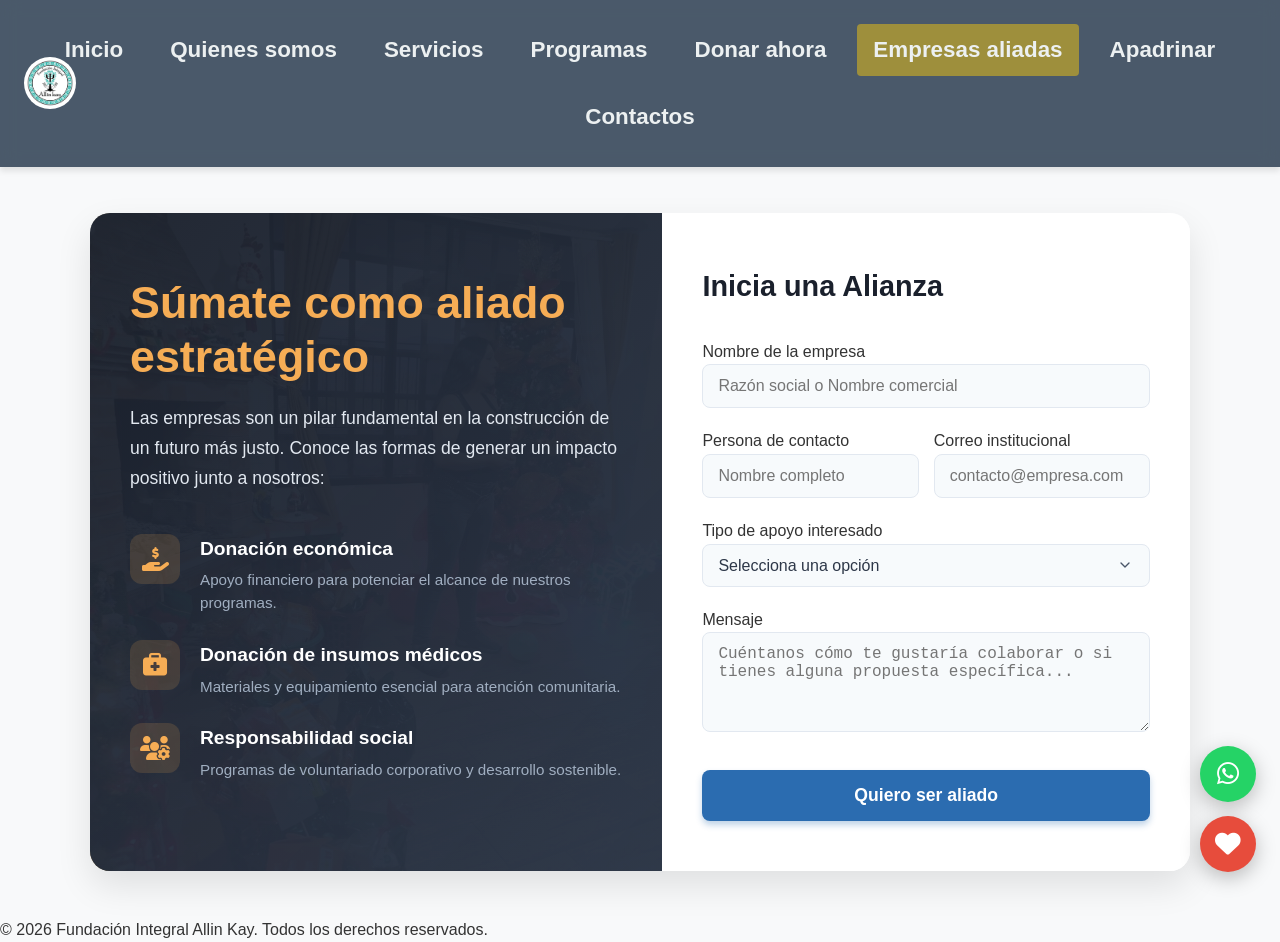
<file: alianzas.html>
<!DOCTYPE html>
<html lang="es">

<head>
    <meta charset="UTF-8">
    <meta name="viewport" content="width=device-width, initial-scale=1.0">
    <link rel="icon" href="img/general/logo.jpg" type="image/jpeg">
    <title>Alianzas Empresariales - Allinkay web</title>
    <meta name="description" content="Súmate como aliado estratégico de Fundación Allinkay. Donaciones, insumos y responsabilidad social.">
    <!-- Google Analytics -->
    <script async src="https://www.googletagmanager.com/gtag/js?id=G-HZTVS4B7K2"></script>
    <script>window.dataLayer=window.dataLayer||[];function gtag(){dataLayer.push(arguments);}gtag('js',new Date());gtag('config','G-HZTVS4B7K2');</script>
    <link rel="stylesheet" href="css/style.css">
    <link rel="stylesheet" href="https://cdnjs.cloudflare.com/ajax/libs/font-awesome/6.4.0/css/all.min.css">
</head>

<body>
    <header class="main-header">
        <nav>
            <a href="index.html" class="nav-logo"><img src="img/general/logo.jpg" alt="Logo Fundación Allinkay"></a>
            <button class="hamburger" id="hamburger" aria-label="Abrir menú">
                <span></span><span></span><span></span>
            </button>
            <ul id="navMenu">
                <li><a href="index.html" data-color="rgba(26, 188, 156, 0.5)">Inicio</a></li>
                <li><a href="quienes-somos.html" data-color="rgba(52, 152, 219, 0.5)">Quienes somos</a></li>
                <li><a href="servicios.html" data-color="rgba(46, 204, 113, 0.5)">Servicios</a></li>
                <li><a href="programas.html" data-color="rgba(241, 196, 15, 0.5)">Programas</a></li>
                <li><a href="donar.html" data-color="rgba(231, 76, 60, 0.7)">Donar ahora</a></li>
                <li><a href="alianzas.html" data-color="rgba(241, 196, 15, 0.5)">Empresas aliadas</a></li>
                <li><a href="apadrinar.html" data-color="rgba(230, 126, 34, 0.5)">Apadrinar</a></li>
                <li><a href="index.html#contacto" data-color="rgba(149, 165, 166, 0.5)">Contactos</a></li>
                <li class="lavalamp"></li>
            </ul>
        </nav>
    </header>

    <main class="alianzas-page">
        <div class="alianzas-container">
            <!-- Columna Izquierda: Mensaje y Opciones -->
            <div class="alianzas-info">
                <div class="alianzas-info-content">
                    <h1>Súmate como aliado estratégico</h1>
                    <p class="alianzas-intro">Las empresas son un pilar fundamental en la construcción de un futuro más justo. Conoce las formas de generar un impacto positivo junto a nosotros:</p>
                    
                    <ul class="alianzas-options">
                        <li>
                            <div class="option-icon"><i class="fa-solid fa-hand-holding-dollar"></i></div>
                            <div class="option-text">
                                <h3>Donación económica</h3>
                                <p>Apoyo financiero para potenciar el alcance de nuestros programas.</p>
                            </div>
                        </li>
                        <li>
                            <div class="option-icon"><i class="fa-solid fa-briefcase-medical"></i></div>
                            <div class="option-text">
                                <h3>Donación de insumos médicos</h3>
                                <p>Materiales y equipamiento esencial para atención comunitaria.</p>
                            </div>
                        </li>
                        <li>
                            <div class="option-icon"><i class="fa-solid fa-users-gear"></i></div>
                            <div class="option-text">
                                <h3>Responsabilidad social</h3>
                                <p>Programas de voluntariado corporativo y desarrollo sostenible.</p>
                            </div>
                        </li>
                    </ul>
                </div>
            </div>

            <!-- Columna Derecha: Formulario Corporativo -->
            <div class="alianzas-form-container">
                <h2 class="form-title">Inicia una Alianza</h2>
                <form id="alianzaForm" name="alianza" class="alianzas-form">
                    <input type="hidden" name="access_key" value="ba3a23ec-1790-4246-847e-0d924581a914">
                    <input type="hidden" name="subject" value="Nueva propuesta de Alianza - Allinkay">
                    <input type="hidden" name="from_name" value="Allinkay Web - Formulario de Alianzas">
                    
                    <!-- Datos de la Empresa -->
                    <div class="form-group-row">
                        <div class="form-group">
                            <label for="nombreEmpresa">Nombre de la empresa</label>
                            <input type="text" id="nombreEmpresa" name="nombreEmpresa" class="form-input" placeholder="Razón social o Nombre comercial" required>
                        </div>
                    </div>
                    
                    <div class="form-group-row">
                        <div class="form-group">
                            <label for="personaContacto">Persona de contacto</label>
                            <input type="text" id="personaContacto" name="personaContacto" class="form-input" placeholder="Nombre completo" required>
                        </div>
                        <div class="form-group">
                            <label for="correoEmpresa">Correo institucional</label>
                            <input type="email" id="correoEmpresa" name="correoEmpresa" class="form-input" placeholder="contacto@empresa.com" required>
                        </div>
                    </div>

                    <!-- Tipo de apoyo -->
                    <div class="form-group">
                        <label>Tipo de apoyo interesado</label>
                        <select id="tipoApoyo" name="tipoApoyo" class="form-input select-input" required>
                            <option value="" disabled selected>Selecciona una opción</option>
                            <option value="economica">Donación económica</option>
                            <option value="insumos">Donación de insumos médicos</option>
                            <option value="responsabilidad">Programas de responsabilidad social</option>
                            <option value="otro">Otro tipo de alianza</option>
                        </select>
                    </div>

                    <!-- Mensaje -->
                    <div class="form-group">
                        <label for="mensajeAlianza">Mensaje</label>
                        <textarea id="mensajeAlianza" name="mensajeAlianza" class="form-input textarea-input" rows="4" placeholder="Cuéntanos cómo te gustaría colaborar o si tienes alguna propuesta específica..." required></textarea>
                    </div>

                    <!-- Botón Enviar -->
                    <button type="submit" class="btn-submit-alianza">Quiero ser aliado</button>
                </form>
            </div>
        </div>
    </main>

    <footer>
        <p>&copy; 2026 Fundación Integral Allin Kay. Todos los derechos reservados.</p>
    </footer>

    <script>
        document.addEventListener('DOMContentLoaded', () => {
            const hamburger = document.getElementById('hamburger');
            const navMenuEl = document.getElementById('navMenu');
            if (hamburger && navMenuEl) {
                hamburger.addEventListener('click', () => { navMenuEl.classList.toggle('open'); hamburger.classList.toggle('active'); });
                navMenuEl.querySelectorAll('a').forEach(a => a.addEventListener('click', () => { navMenuEl.classList.remove('open'); hamburger.classList.remove('active'); }));
            }
            // ==========================================
            // Lógica de Lavalamp (Menú)
            // ==========================================
            const navLinks = document.querySelectorAll('nav ul li a');
            const lavalamp = document.querySelector('.lavalamp');
            const navUl = document.querySelector('nav ul');

            function moveLavalamp(el) {
                const linkRect = el.getBoundingClientRect();
                const ulRect = navUl.getBoundingClientRect();
                lavalamp.style.width = `${linkRect.width}px`;
                lavalamp.style.height = `${linkRect.height}px`;
                lavalamp.style.left = `${linkRect.left - ulRect.left}px`;
                lavalamp.style.top = `${linkRect.top - ulRect.top}px`;
                lavalamp.style.opacity = '1';

                if (el.dataset.color) {
                    lavalamp.style.backgroundColor = el.dataset.color;
                }
            }

            const activeItem = navLinks[5]; // Empresas aliadas es el índice 5
            setTimeout(() => {
                moveLavalamp(activeItem);
            }, 50);

            navLinks.forEach(link => {
                link.addEventListener('mouseenter', (e) => {
                    moveLavalamp(e.target);
                });
            });

            navUl.addEventListener('mouseleave', () => {
                moveLavalamp(activeItem); 
            });

            window.addEventListener('resize', () => {
                moveLavalamp(activeItem);
            });

            // Lógica de envío de formulario de Alianzas con Web3Forms
            const alianzaForm = document.getElementById('alianzaForm');
            alianzaForm.addEventListener('submit', (e) => {
                e.preventDefault();
                const formData = new FormData(alianzaForm);
                const btn = alianzaForm.querySelector('.btn-submit-alianza');
                const originalText = btn.textContent;

                btn.disabled = true;
                btn.innerHTML = '<i class="fa-solid fa-spinner fa-spin"></i> Enviando...';

                fetch("https://api.web3forms.com/submit", {
                    method: "POST",
                    headers: {
                        "Content-Type": "application/json",
                        "Accept": "application/json"
                    },
                    body: JSON.stringify({
                        access_key: "ba3a23ec-1790-4246-847e-0d924581a914",
                        subject: "Nueva propuesta de Alianza - Allinkay",
                        from_name: "Allinkay Web",
                        empresa: formData.get("nombreEmpresa"),
                        contacto: formData.get("personaContacto"),
                        email: formData.get("correoEmpresa"),
                        tipo_apoyo: formData.get("tipoApoyo"),
                        message: formData.get("mensajeAlianza")
                    })
                })
                .then(response => response.json())
                .then(data => {
                    if (data.success) {
                        btn.innerHTML = '<i class="fa-solid fa-check"></i> ¡Enviado!';
                        btn.style.background = '#27ae60';
                        alianzaForm.reset();
                        setTimeout(() => {
                            btn.innerHTML = originalText;
                            btn.style.background = '';
                        }, 4000);
                    } else {
                        throw new Error(data.message || 'Error desconocido');
                    }
                })
                .catch(error => {
                    alert('Hubo un error al procesar tu solicitud. Por favor intenta de nuevo.');
                    console.error('Web3Forms error:', error);
                })
                .finally(() => {
                    btn.disabled = false;
                });
            });
        });
    </script>

    <!-- Botones flotantes -->
    <div class="fab-container">
        <a href="https://wa.me/593988282747?text=Hola%20Fundaci%C3%B3n%20Allinkay%2C%20quisiera%20m%C3%A1s%20informaci%C3%B3n" 
           target="_blank" rel="noopener" class="fab fab-whatsapp" aria-label="Contactar por WhatsApp">
            <i class="fa-brands fa-whatsapp"></i>
            <span class="fab-tooltip">WhatsApp</span>
        </a>
        <a href="donar.html" class="fab fab-donar" aria-label="Hacer una donación">
            <i class="fa-solid fa-heart"></i>
            <span class="fab-tooltip">¡Donar!</span>
        </a>
    </div>

</body>

</html>
</file>
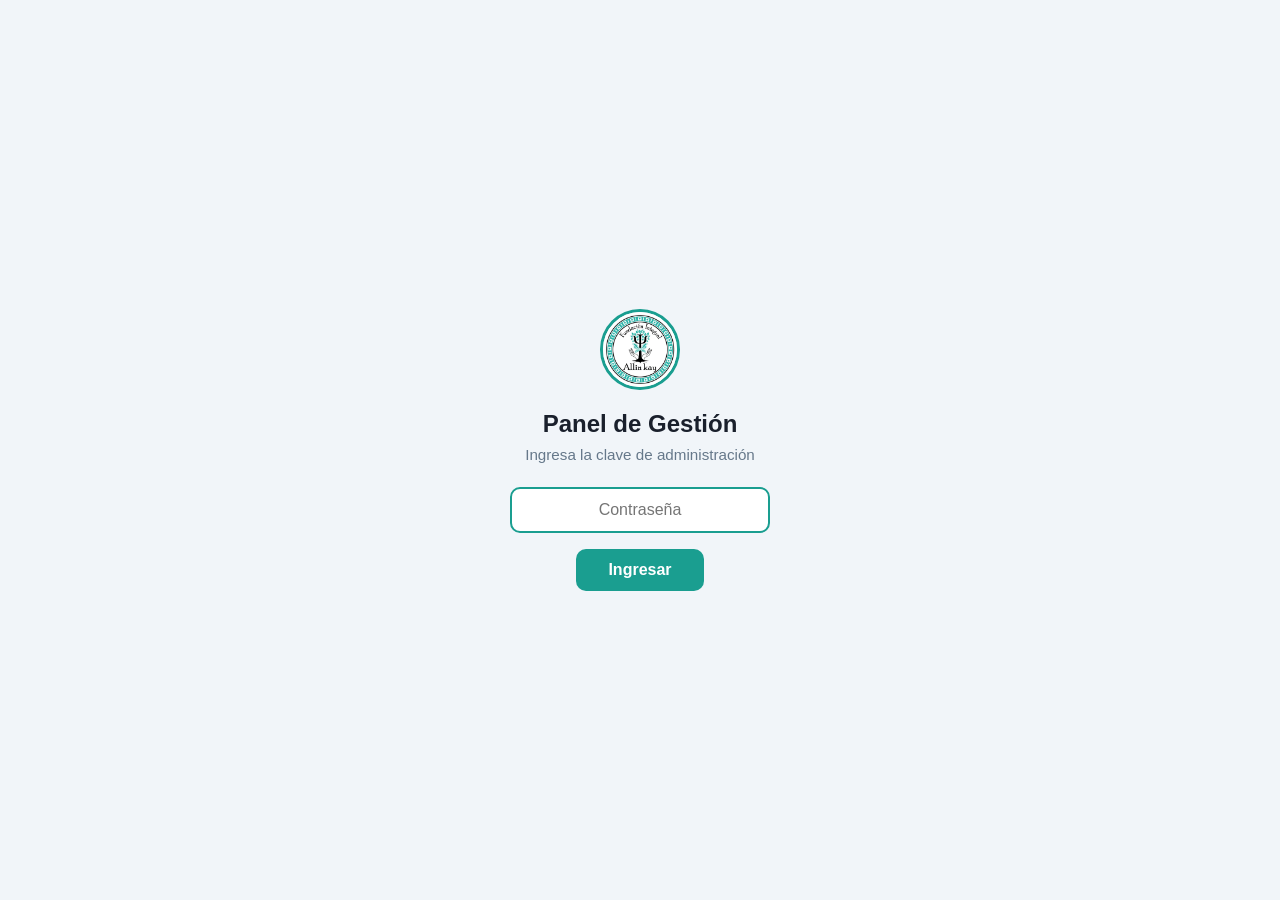
<file: gestion-allinkay.html>
<!DOCTYPE html>
<html lang="es">
<head>
    <meta charset="UTF-8">
    <meta name="viewport" content="width=device-width, initial-scale=1.0">
    <meta name="robots" content="noindex, nofollow">
    <link rel="icon" href="img/general/logo.jpg" type="image/jpeg">
    <title>Panel de Gestión — Allinkay</title>
    <link rel="stylesheet" href="https://cdnjs.cloudflare.com/ajax/libs/font-awesome/6.4.0/css/all.min.css">
    <style>
        * { margin: 0; padding: 0; box-sizing: border-box; }
        body { font-family: 'Segoe UI', sans-serif; background: #f1f5f9; min-height: 100vh; }
        .login-screen { text-align: center; padding: 40px; min-height: 100vh; display: flex; flex-direction: column; justify-content: center; align-items: center; }
        .login-screen img { width: 80px; border-radius: 50%; margin-bottom: 20px; border: 3px solid #1a9e90; }
        .login-screen h2 { color: #1a202c; margin-bottom: 8px; }
        .login-screen p { color: #66788a; margin-bottom: 24px; font-size: 0.95rem; }
        .login-input { padding: 12px 16px; border: 2px solid #e2e8f0; border-radius: 10px; font-size: 1rem; width: 260px; text-align: center; }
        .login-input:focus { outline: none; border-color: #1a9e90; }
        .login-btn { display: block; margin: 16px auto 0; padding: 12px 32px; background: #1a9e90; color: #fff; border: none; border-radius: 10px; font-size: 1rem; font-weight: 700; cursor: pointer; }
        .login-btn:hover { background: #0f766e; }
        .login-error { color: #e53e3e; font-size: 0.85rem; margin-top: 12px; display: none; }
        .panel { display: none; max-width: 900px; margin: 0 auto; padding: 30px 20px; }
        .panel.visible { display: block; }
        .panel-top { display: flex; justify-content: space-between; align-items: center; margin-bottom: 30px; }
        .panel-top h1 { color: #1a202c; font-size: 1.5rem; }
        .panel-top img { width: 44px; border-radius: 50%; border: 2px solid #1a9e90; }
        .tabs { display: flex; gap: 8px; margin-bottom: 24px; flex-wrap: wrap; }
        .tab-btn { padding: 10px 20px; border: 2px solid #e2e8f0; background: #fff; color: #4a5568; font-weight: 600; font-size: 0.9rem; border-radius: 30px; cursor: pointer; transition: all 0.2s; }
        .tab-btn:hover { border-color: #1a9e90; color: #1a9e90; }
        .tab-btn.active { background: #1a9e90; border-color: #1a9e90; color: #fff; }
        .tab-content { display: none; }
        .tab-content.active { display: block; }
        .section-card { background: #fff; border-radius: 16px; padding: 28px; border: 1px solid #e2e8f0; margin-bottom: 20px; }
        .section-card h3 { color: #1a202c; font-size: 1.2rem; margin-bottom: 16px; display: flex; align-items: center; gap: 10px; }
        .section-card h3 i { color: #1a9e90; }
        .form-row { display: grid; grid-template-columns: 1fr 1fr; gap: 16px; margin-bottom: 16px; }
        .form-group { display: flex; flex-direction: column; gap: 6px; margin-bottom: 14px; }
        .form-group label { color: #4a5568; font-size: 0.88rem; font-weight: 600; }
        .form-group input { padding: 10px 14px; border: 1.5px solid #e2e8f0; border-radius: 8px; font-size: 0.95rem; color: #2d3748; background: #f7fafc; }
        .form-group input:focus { outline: none; border-color: #1a9e90; background: #fff; }
        .save-btn { padding: 12px 28px; background: #1a9e90; color: #fff; border: none; border-radius: 10px; font-size: 0.95rem; font-weight: 700; cursor: pointer; display: inline-flex; align-items: center; gap: 8px; transition: all 0.2s; }
        .save-btn:hover { background: #0f766e; transform: translateY(-2px); }
        .item-list { display: flex; flex-direction: column; gap: 12px; }
        .item-row { display: flex; gap: 10px; align-items: center; background: #f7fafc; padding: 12px 14px; border-radius: 10px; border: 1px solid #e2e8f0; flex-wrap: wrap; }
        .item-row input { flex: 1; min-width: 120px; padding: 8px 12px; border: 1.5px solid #e2e8f0; border-radius: 8px; font-size: 0.9rem; }
        .item-row input:focus { outline: none; border-color: #1a9e90; }
        .btn-remove { width: 34px; height: 34px; background: #fee2e2; color: #e53e3e; border: none; border-radius: 8px; cursor: pointer; font-size: 0.9rem; flex-shrink: 0; }
        .btn-remove:hover { background: #e53e3e; color: #fff; }
        .btn-add { padding: 10px 18px; background: #ebf8ff; color: #2b6cb0; border: 2px dashed #93c5fd; border-radius: 10px; font-size: 0.88rem; font-weight: 600; cursor: pointer; margin-top: 12px; }
        .btn-add:hover { background: #2b6cb0; color: #fff; border-color: #2b6cb0; }
        .btn-upload { padding: 7px 12px; background: #f0fdf4; color: #16a34a; border: 1.5px solid #86efac; border-radius: 8px; font-size: 0.8rem; font-weight: 600; cursor: pointer; white-space: nowrap; display: inline-flex; align-items: center; gap: 5px; transition: all 0.2s; }
        .btn-upload:hover { background: #16a34a; color: #fff; border-color: #16a34a; }
        .links-grid { display: grid; grid-template-columns: repeat(3, 1fr); gap: 12px; margin-top: 16px; }
        .link-card { background: #fff; border: 1px solid #e2e8f0; border-radius: 12px; padding: 18px; text-align: center; text-decoration: none; color: inherit; transition: transform 0.2s; }
        .link-card:hover { transform: translateY(-3px); box-shadow: 0 6px 16px rgba(0,0,0,0.06); }
        .link-card i { font-size: 1.5rem; margin-bottom: 8px; display: block; }
        .link-card strong { display: block; font-size: 0.9rem; margin-bottom: 4px; }
        .link-card span { font-size: 0.78rem; color: #66788a; }
        .toast { position: fixed; bottom: 30px; right: 30px; background: #0f766e; color: #fff; padding: 14px 24px; border-radius: 12px; font-weight: 600; font-size: 0.9rem; display: none; z-index: 9999; box-shadow: 0 8px 20px rgba(0,0,0,0.2); }
        .toast.show { display: flex; align-items: center; gap: 8px; }
        .toast.error { background: #e53e3e; }
        .panel-thumb {
            width: 120px;
            height: 120px;
            object-fit: contain;
            object-position: center;
            background: #fff;
            border-radius: 10px;
            border: 1.5px solid #c7d2fe;
            cursor: zoom-in;
            display: block;
            flex-shrink: 0;
        }
        .panel-thumb.round { border-radius: 50%; object-fit: cover; }
        .panel-lightbox {
            display: none;
            position: fixed;
            inset: 0;
            z-index: 20000;
            background: rgba(15, 23, 42, 0.92);
            align-items: center;
            justify-content: center;
            padding: 24px;
        }
        .panel-lightbox.show { display: flex; }
        .panel-lightbox img {
            max-width: 92vw;
            max-height: 88vh;
            width: auto;
            height: auto;
            object-fit: contain;
            border-radius: 12px;
            box-shadow: 0 16px 40px rgba(0,0,0,0.45);
        }
        .panel-lightbox-close {
            position: absolute;
            top: 16px;
            right: 24px;
            background: transparent;
            border: none;
            color: #fff;
            font-size: 2.4rem;
            cursor: pointer;
            line-height: 1;
        }
        @media (max-width: 600px) { .form-row { grid-template-columns: 1fr; } .links-grid { grid-template-columns: 1fr 1fr; } .tabs { gap: 6px; } .item-row { flex-direction: column; align-items: stretch; } .panel-thumb { width: 96px; height: 96px; } }
    </style>
</head>
<body>

<!-- LOGIN -->
<div class="login-screen" id="loginScreen">
    <img src="img/general/logo.jpg" alt="Logo Allinkay">
    <h2>Panel de Gestión</h2>
    <p>Ingresa la clave de administración</p>
    <input type="password" class="login-input" id="passInput" placeholder="Contraseña" autofocus>
    <button class="login-btn" id="loginBtn">Ingresar</button>
    <p class="login-error" id="loginError">Contraseña incorrecta</p>
</div>

<!-- PANEL -->
<div class="panel" id="panel">
    <div class="panel-top">
        <h1><i class="fa-solid fa-sliders"></i> Panel de Gestión</h1>
        <img src="img/general/logo.jpg" alt="Logo">
    </div>

    <div class="tabs">
        <button class="tab-btn active" data-tab="estadisticas"><i class="fa-solid fa-chart-bar"></i> Estadísticas</button>
        <button class="tab-btn" data-tab="informes"><i class="fa-solid fa-file-pdf"></i> Informes</button>
        <button class="tab-btn" data-tab="videos"><i class="fa-solid fa-video"></i> Videos</button>
        <button class="tab-btn" data-tab="galeria"><i class="fa-solid fa-images"></i> Galería</button>
        <button class="tab-btn" data-tab="noticias"><i class="fa-solid fa-newspaper"></i> Noticias</button>
        <button class="tab-btn" data-tab="apadrinar"><i class="fa-solid fa-hand-holding-heart"></i> Apadrinar</button>
        <button class="tab-btn" data-tab="servicios"><i class="fa-solid fa-briefcase-medical"></i> Servicios</button>
        <button class="tab-btn" data-tab="programas"><i class="fa-solid fa-sitemap"></i> Programas</button>
        <button class="tab-btn" data-tab="enlaces"><i class="fa-solid fa-link"></i> Enlaces</button>
    </div>

    <!-- TAB ESTADÍSTICAS -->
    <div class="tab-content active" id="tab-estadisticas">
        <div class="section-card">
            <h3><i class="fa-solid fa-chart-line"></i> Números de impacto</h3>
            <p style="color:#66788a;font-size:0.88rem;margin-bottom:20px;">Estos números aparecen en la página de inicio.</p>
            <div class="form-row">
                <div class="form-group"><label>Beneficiarios atendidos</label><input type="number" id="stat-beneficiarios" min="0"></div>
                <div class="form-group"><label>Proyectos realizados</label><input type="number" id="stat-proyectos" min="0"></div>
            </div>
            <div class="form-row">
                <div class="form-group"><label>% de satisfacción</label><input type="number" id="stat-satisfaccion" min="0" max="100"></div>
                <div class="form-group"><label>Años de trayectoria</label><input type="number" id="stat-anios" min="0"></div>
            </div>
            <button class="save-btn" onclick="saveEstadisticas()"><i class="fa-solid fa-floppy-disk"></i> Guardar estadísticas</button>
        </div>
    </div>

    <!-- TAB INFORMES -->
    <div class="tab-content" id="tab-informes">
        <div class="section-card">
            <h3><i class="fa-solid fa-file-pdf"></i> Informes de impacto</h3>
            <p style="color:#66788a;font-size:0.88rem;margin-bottom:12px;">Sube y administra los informes PDF de la fundación.</p>
            <div style="background:#f0fdf4;border:1px solid #86efac;border-radius:10px;padding:14px 18px;margin-bottom:20px;">
                <p style="color:#15803d;font-size:0.85rem;font-weight:600;margin-bottom:8px;"><i class="fa-solid fa-circle-info"></i> ¿Cómo agregar un informe?</p>
                <ol style="color:#15803d;font-size:0.82rem;line-height:1.7;padding-left:18px;margin:0;">
                    <li>Haz clic en <strong>"Agregar informe"</strong></li>
                    <li>Escribe el título y descripción</li>
                    <li>Haz clic en el botón verde <strong>"Subir"</strong> y selecciona el PDF desde tu computadora</li>
                    <li>Haz clic en <strong>"Guardar informes"</strong></li>
                </ol>
            </div>
            <div class="item-list" id="informesList"></div>
            <button class="btn-add" onclick="addInforme()"><i class="fa-solid fa-plus"></i> Agregar informe</button>
            <br><br>
            <button class="save-btn" onclick="saveInformes()"><i class="fa-solid fa-floppy-disk"></i> Guardar informes</button>
        </div>
    </div>

    <!-- TAB VIDEOS -->
    <div class="tab-content" id="tab-videos">
        <div class="section-card">
            <h3><i class="fa-solid fa-video"></i> Videos (Facebook, TikTok, Instagram)</h3>
            <p style="color:#66788a;font-size:0.88rem;margin-bottom:12px;">Muestra videos de cualquier red social en tu pagina de inicio.</p>
            <div style="background:#eff6ff;border:1px solid #93c5fd;border-radius:10px;padding:14px 18px;margin-bottom:20px;">
                <p style="color:#1e40af;font-size:0.85rem;font-weight:600;margin-bottom:8px;"><i class="fa-solid fa-circle-info"></i> ¿Como obtener el enlace?</p>
                <ol style="color:#1e40af;font-size:0.82rem;line-height:1.7;padding-left:18px;margin:0;">
                    <li><strong>Facebook:</strong> Abrir video → Compartir → Copiar enlace</li>
                    <li><strong>TikTok:</strong> Abrir video → Compartir → Copiar enlace</li>
                    <li><strong>Instagram:</strong> Abrir reel/video → los 3 puntos (...) → Copiar enlace</li>
                    <li>Pegar el enlace aqui abajo y hacer clic en "Guardar videos"</li>
                </ol>
                <p style="color:#1e40af;font-size:0.8rem;margin-top:8px;"><i class="fa-solid fa-wand-magic-sparkles"></i> El sistema detecta automaticamente la plataforma.</p>
            </div>
            <div class="item-list" id="videosList"></div>
            <button class="btn-add" onclick="addVideo()"><i class="fa-solid fa-plus"></i> Agregar video</button>
            <br><br>
            <button class="save-btn" onclick="saveVideos()"><i class="fa-solid fa-floppy-disk"></i> Guardar videos</button>
        </div>
    </div>

    <!-- TAB GALERÍA -->
    <div class="tab-content" id="tab-galeria">
        <div class="section-card">
            <h3><i class="fa-solid fa-images"></i> Galeria de fotos</h3>
            <p style="color:#66788a;font-size:0.88rem;margin-bottom:12px;">Administra las fotos de la galeria en la pagina de inicio.</p>
            <div style="background:#faf5ff;border:1px solid #c4b5fd;border-radius:10px;padding:14px 18px;margin-bottom:20px;">
                <p style="color:#6d28d9;font-size:0.85rem;font-weight:600;margin-bottom:8px;"><i class="fa-solid fa-circle-info"></i> ¿Como agregar fotos?</p>
                <ol style="color:#6d28d9;font-size:0.82rem;line-height:1.7;padding-left:18px;margin:0;">
                    <li>Haz clic en <strong>"Agregar foto"</strong></li>
                    <li>Selecciona la imagen desde tu computadora (JPG o PNG)</li>
                    <li>Escribe una descripcion corta</li>
                    <li>Haz clic en <strong>"Guardar galeria"</strong></li>
                </ol>
            </div>
            <div class="item-list" id="galeriaList"></div>
            <button class="btn-add" onclick="addGaleriaFoto()"><i class="fa-solid fa-plus"></i> Agregar foto</button>
            <br><br>
            <button class="save-btn" onclick="saveGaleria()"><i class="fa-solid fa-floppy-disk"></i> Guardar galeria</button>
        </div>
    </div>

    <!-- TAB NOTICIAS -->
    <div class="tab-content" id="tab-noticias">
        <div class="section-card">
            <h3><i class="fa-solid fa-newspaper"></i> Noticias y Campanas</h3>
            <p style="color:#66788a;font-size:0.88rem;margin-bottom:12px;">Administra las noticias que aparecen en la pagina de inicio.</p>
            <div style="background:#fff7ed;border:1px solid #fed7aa;border-radius:10px;padding:14px 18px;margin-bottom:20px;">
                <p style="color:#c05621;font-size:0.85rem;font-weight:600;margin-bottom:8px;"><i class="fa-solid fa-circle-info"></i> ¿Como agregar noticias?</p>
                <ol style="color:#c05621;font-size:0.82rem;line-height:1.7;padding-left:18px;margin:0;">
                    <li>Haz clic en <strong>"Agregar noticia"</strong></li>
                    <li>Llena titulo, fecha, categoria y resumen</li>
                    <li>Sube una imagen para la noticia</li>
                    <li>Haz clic en <strong>"Guardar noticias"</strong></li>
                </ol>
            </div>
            <div class="item-list" id="noticiasList"></div>
            <button class="btn-add" onclick="addNoticia()"><i class="fa-solid fa-plus"></i> Agregar noticia</button>
            <br><br>
            <button class="save-btn" onclick="saveNoticias()"><i class="fa-solid fa-floppy-disk"></i> Guardar noticias</button>
        </div>
    </div>

    <!-- TAB APADRINAR -->
    <div class="tab-content" id="tab-apadrinar">
        <div class="section-card">
            <h3><i class="fa-solid fa-hand-holding-heart"></i> Perfiles de apadrinamiento</h3>
            <p style="color:#66788a;font-size:0.88rem;margin-bottom:12px;">Administra los perfiles de personas que necesitan ser apadrinadas.</p>
            <div style="background:#fef3c7;border:1px solid #fcd34d;border-radius:10px;padding:14px 18px;margin-bottom:20px;">
                <p style="color:#92400e;font-size:0.85rem;font-weight:600;margin-bottom:8px;"><i class="fa-solid fa-circle-info"></i> Campos de cada perfil:</p>
                <ul style="color:#92400e;font-size:0.82rem;line-height:1.7;padding-left:18px;margin:0;">
                    <li><strong>Nombre:</strong> Nombre y edad (ej: Sofia, 8 anos)</li>
                    <li><strong>Edad:</strong> Rango de edad</li>
                    <li><strong>Tipo:</strong> Tipo de ayuda que necesita</li>
                    <li><strong>Ubicacion:</strong> Sector de Quito</li>
                    <li><strong>Historia:</strong> Descripcion de la situacion</li>
                    <li><strong>Monto:</strong> Aporte mensual desde (USD)</li>
                    <li><strong>Foto:</strong> Imagen del beneficiario (subir con boton verde)</li>
                </ul>
            </div>
            <div class="item-list" id="apadrinarList"></div>
            <button class="btn-add" onclick="addPerfil()"><i class="fa-solid fa-plus"></i> Agregar perfil</button>
            <br><br>
            <button class="save-btn" onclick="saveApadrinar()"><i class="fa-solid fa-floppy-disk"></i> Guardar perfiles</button>
        </div>
    </div>

    <!-- TAB SERVICIOS -->
    <div class="tab-content" id="tab-servicios">
        <div class="section-card">
            <h3><i class="fa-solid fa-briefcase-medical"></i> Servicios</h3>
            <p style="color:#66788a;font-size:0.88rem;margin-bottom:12px;">Administra los servicios y sus fotos en la pagina de Servicios.</p>
            <div style="background:#e6fffa;border:1px solid #99f6e4;border-radius:10px;padding:14px 18px;margin-bottom:20px;">
                <p style="color:#0f766e;font-size:0.85rem;font-weight:600;margin-bottom:8px;"><i class="fa-solid fa-circle-info"></i> Cada servicio tiene:</p>
                <ul style="color:#0f766e;font-size:0.82rem;line-height:1.7;padding-left:18px;margin:0;">
                    <li><strong>Titulo:</strong> Nombre del servicio</li>
                    <li><strong>Descripcion:</strong> Texto corto</li>
                    <li><strong>Foto:</strong> Imagen del servicio (subir con boton verde)</li>
                </ul>
            </div>
            <div class="item-list" id="serviciosList"></div>
            <button class="btn-add" onclick="addServicio()"><i class="fa-solid fa-plus"></i> Agregar servicio</button>
            <br><br>
            <button class="save-btn" onclick="saveServicios()"><i class="fa-solid fa-floppy-disk"></i> Guardar servicios</button>
        </div>
    </div>

    <!-- TAB PROGRAMAS -->
    <div class="tab-content" id="tab-programas">
        <div class="section-card">
            <h3><i class="fa-solid fa-sitemap"></i> Programas</h3>
            <p style="color:#66788a;font-size:0.88rem;margin-bottom:12px;">Administra los programas que aparecen en la página de Programas.</p>
            <div style="background:#eef2ff;border:1px solid #a5b4fc;border-radius:10px;padding:14px 18px;margin-bottom:20px;">
                <p style="color:#3730a3;font-size:0.85rem;font-weight:600;margin-bottom:8px;"><i class="fa-solid fa-circle-info"></i> Cada programa tiene:</p>
                <ul style="color:#3730a3;font-size:0.82rem;line-height:1.7;padding-left:18px;margin:0;">
                    <li><strong>Título:</strong> Nombre del programa</li>
                    <li><strong>Descripción:</strong> Texto explicativo</li>
                    <li><strong>Icono:</strong> Clase FontAwesome (ej: fa-shield-halved)</li>
                    <li><strong>Color:</strong> Tema de color de la tarjeta</li>
                    <li><strong>Foto:</strong> Imagen ilustrativa opcional</li>
                </ul>
            </div>
            <div class="item-list" id="programasList"></div>
            <button class="btn-add" onclick="addPrograma()"><i class="fa-solid fa-plus"></i> Agregar programa</button>
            <br><br>
            <button class="save-btn" onclick="saveProgramas()"><i class="fa-solid fa-floppy-disk"></i> Guardar programas</button>
        </div>
    </div>

    <!-- TAB ENLACES -->
    <div class="tab-content" id="tab-enlaces">
        <div class="section-card">
            <h3><i class="fa-solid fa-link"></i> Accesos rápidos</h3>
            <div class="links-grid">
                <a href="https://analytics.google.com" target="_blank" class="link-card"><i class="fa-solid fa-chart-line" style="color:#3b82f6;"></i><strong>Analytics</strong><span>Visitas del sitio</span></a>
                <a href="https://mail.google.com" target="_blank" class="link-card"><i class="fa-solid fa-envelope" style="color:#ef4444;"></i><strong>Gmail</strong><span>Correo y mensajes</span></a>
                <a href="https://github.com/cbiallinkay-pixel/allinkay-web" target="_blank" class="link-card"><i class="fa-brands fa-github" style="color:#1a202c;"></i><strong>GitHub</strong><span>Archivos del sitio</span></a>
                <a href="https://app.netlify.com" target="_blank" class="link-card"><i class="fa-solid fa-server" style="color:#0f766e;"></i><strong>Netlify</strong><span>Hosting</span></a>
                <a href="https://fundacion-allinkay-web.netlify.app" target="_blank" class="link-card"><i class="fa-solid fa-globe" style="color:#1a9e90;"></i><strong>Ver sitio</strong><span>Página web</span></a>
                <a href="https://web3forms.com/dashboard" target="_blank" class="link-card"><i class="fa-solid fa-paper-plane" style="color:#f59e0b;"></i><strong>Web3Forms</strong><span>Formularios</span></a>
            </div>
        </div>
    </div>
</div>

<!-- Toast -->
<div class="toast" id="toast"></div>
<div class="panel-lightbox" id="panelLightbox" onclick="if(event.target===this)closePanelLightbox()">
    <button type="button" class="panel-lightbox-close" onclick="closePanelLightbox()" aria-label="Cerrar">&times;</button>
    <img id="panelLightboxImg" alt="Foto ampliada">
</div>

<script>
// ==========================================
// CONFIGURACIÓN
// ==========================================
const REPO = 'cbiallinkay-pixel/allinkay-web';
const BRANCH = 'main';
const TOKEN_KEY = 'allinkay_gh_token';

function ghRaw(path) {
    if (!path) return '';
    if (path.indexOf('http') === 0 || path.indexOf('data:') === 0) return path;
    return 'https://raw.githubusercontent.com/' + REPO + '/' + BRANCH + '/' + path;
}

function panelThumbHtml(src, round) {
    return '<img src="' + src + '" class="panel-thumb' + (round ? ' round' : '') + '" alt="Foto" title="Clic para ampliar" onclick="openPanelLightbox(this.src)">';
}

function openPanelLightbox(src) {
    if (!src) return;
    var box = document.getElementById('panelLightbox');
    var img = document.getElementById('panelLightboxImg');
    if (!box || !img) return;
    img.src = src;
    box.classList.add('show');
}

function closePanelLightbox() {
    var box = document.getElementById('panelLightbox');
    var img = document.getElementById('panelLightboxImg');
    if (box) box.classList.remove('show');
    if (img) img.src = '';
}

document.addEventListener('keydown', function(e) {
    if (e.key === 'Escape') closePanelLightbox();
});

function setRowThumb(row, src, round) {
    if (!row || !src) return;
    var img = row.querySelector('img.panel-thumb');
    if (img) {
        img.src = src;
        img.classList.toggle('round', !!round);
        return;
    }
    var wrap = row.querySelector('.prog-thumb-wrap');
    if (wrap) {
        var wrapImg = wrap.querySelector('img');
        if (wrapImg) { wrapImg.src = src; return; }
    }
    var html = panelThumbHtml(src, round);
    if (wrap) wrap.insertAdjacentHTML('afterbegin', html);
    else row.insertAdjacentHTML('afterbegin', html);
}

let estadisticasSha = null;
let informesSha = null;
let videosSha = null;

// ==========================================
// LOGIN (compatible con file:// y https)
// ==========================================
function simpleHash(str) {
    var hash = 0;
    for (var i = 0; i < str.length; i++) {
        var char = str.charCodeAt(i);
        hash = ((hash << 5) - hash) + char;
        hash = hash & hash;
    }
    return hash.toString();
}

const PASS_HASH = simpleHash('Allinkay2026!');

function login() {
    var input = document.getElementById('passInput').value;
    if (simpleHash(input) === PASS_HASH) {
        document.getElementById('loginScreen').style.display = 'none';
        document.getElementById('panel').classList.add('visible');
        sessionStorage.setItem('allinkay_panel', '1');
        initPanel();
    } else {
        document.getElementById('loginError').style.display = 'block';
        document.getElementById('passInput').value = '';
        setTimeout(function() { document.getElementById('loginError').style.display = 'none'; }, 3000);
    }
}

document.getElementById('loginBtn').addEventListener('click', login);
document.getElementById('passInput').addEventListener('keydown', function(e) { if (e.key === 'Enter') login(); });

if (sessionStorage.getItem('allinkay_panel') === '1') {
    document.getElementById('loginScreen').style.display = 'none';
    document.getElementById('panel').classList.add('visible');
    setTimeout(initPanel, 100);
}

// ==========================================
// TABS
// ==========================================
document.querySelectorAll('.tab-btn').forEach(function(btn) {
    btn.addEventListener('click', function() {
        document.querySelectorAll('.tab-btn').forEach(function(b) { b.classList.remove('active'); });
        document.querySelectorAll('.tab-content').forEach(function(c) { c.classList.remove('active'); });
        btn.classList.add('active');
        document.getElementById('tab-' + btn.dataset.tab).classList.add('active');
    });
});

// ==========================================
// TOAST
// ==========================================
function showToast(msg, isError) {
    var toast = document.getElementById('toast');
    toast.className = 'toast show' + (isError ? ' error' : '');
    toast.innerHTML = '<i class="fa-solid ' + (isError ? 'fa-circle-xmark' : 'fa-circle-check') + '"></i> ' + msg;
    setTimeout(function() { toast.className = 'toast'; }, 3500);
}

// ==========================================
// GITHUB API
// ==========================================
function fixMojibake(str) {
    if (typeof str !== 'string') return str;
    try {
        var prev = '';
        while (prev !== str && /[ÃÂâ]/.test(str)) {
            prev = str;
            try {
                var candidate = decodeURIComponent(escape(str));
                if (candidate && candidate !== str) {
                    str = candidate;
                    continue;
                }
            } catch (e) {}
            break;
        }
    } catch (e) {}
    return str
        .replace(/Ã¡/g, 'á').replace(/Ã©/g, 'é').replace(/Ã­/g, 'í').replace(/Ã³/g, 'ó').replace(/Ãº/g, 'ú')
        .replace(/Ã/g, 'Á').replace(/Ã‰/g, 'É').replace(/Ã/g, 'Í').replace(/Ã“/g, 'Ó').replace(/Ãš/g, 'Ú')
        .replace(/Ã±/g, 'ñ').replace(/Ã‘/g, 'Ñ')
        .replace(/Â¿/g, '¿').replace(/Â¡/g, '¡')
        .replace(/â€œ/g, '“').replace(/â€/g, '”').replace(/â€”/g, '—').replace(/â€“/g, '–');
}

function decodeBase64Utf8(base64) {
    var binary = atob((base64 || '').replace(/\s/g, ''));
    var len = binary.length;
    var bytes = new Uint8Array(len);
    for (var i = 0; i < len; i++) {
        bytes[i] = binary.charCodeAt(i);
    }
    var decoded = new TextDecoder('utf-8').decode(bytes);
    return fixMojibake(decoded);
}

function encodeBase64Utf8(value) {
    var text = (typeof value === 'string') ? value : JSON.stringify(value, null, 2);
    var bytes = new TextEncoder().encode(text);
    var binary = '';
    var len = bytes.byteLength;
    for (var i = 0; i < len; i++) {
        binary += String.fromCharCode(bytes[i]);
    }
    return btoa(binary);
}

function getToken() {
    var token = localStorage.getItem(TOKEN_KEY);
    if (!token) {
        token = prompt('Ingresa tu token de GitHub (solo se pide una vez).\n\nPasos: GitHub > Settings > Developer settings > Personal access tokens > Tokens (classic) > Generate new token > Marcar "repo" > Copiar el token.');
        if (token) localStorage.setItem(TOKEN_KEY, token.trim());
    }
    return token;
}

async function readFile(path) {
    var token = getToken();
    if (!token) return null;
    try {
        var res = await fetch('https://api.github.com/repos/' + REPO + '/contents/' + path + '?ref=' + BRANCH, {
            headers: { 'Authorization': 'token ' + token, 'Accept': 'application/vnd.github.v3+json' }
        });
        if (!res.ok) { showToast('Error al leer ' + path, true); return null; }
        var data = await res.json();
        var content = JSON.parse(decodeBase64Utf8(data.content));
        return { content: content, sha: data.sha };
    } catch (e) {
        showToast('Error de conexión', true);
        return null;
    }
}

async function writeFile(path, content, sha) {
    var token = getToken();
    if (!token) return false;
    try {
        var body = {
            message: 'Actualizar ' + path + ' desde panel',
            content: encodeBase64Utf8(content),
            sha: sha,
            branch: BRANCH
        };
        var res = await fetch('https://api.github.com/repos/' + REPO + '/contents/' + path, {
            method: 'PUT',
            headers: { 'Authorization': 'token ' + token, 'Content-Type': 'application/json' },
            body: JSON.stringify(body)
        });
        return res.ok;
    } catch (e) {
        return false;
    }
}

// ==========================================
// INIT - CARGAR DATOS
// ==========================================
async function initPanel() {
    var stats = await readFile('_data/estadisticas.json');
    if (stats) {
        estadisticasSha = stats.sha;
        document.getElementById('stat-beneficiarios').value = stats.content.beneficiarios || 0;
        document.getElementById('stat-proyectos').value = stats.content.proyectos || 0;
        document.getElementById('stat-satisfaccion').value = stats.content.satisfaccion || 0;
        document.getElementById('stat-anios').value = stats.content.anios || 0;
    }
    var inf = await readFile('_data/informes.json');
    if (inf) {
        informesSha = inf.sha;
        renderInformes(inf.content.informes || []);
    }
    var vid = await readFile('_data/videos.json');
    if (vid) {
        videosSha = vid.sha;
        renderVideos(vid.content.videos || []);
    }

    // Cargar galeria
    var gal = await readFile('_data/galeria.json');
    if (gal) {
        galeriaSha = gal.sha;
        renderGaleria(gal.content.fotos || []);
    }

    // Cargar noticias
    var noti = await readFile('_data/noticias.json');
    if (noti) {
        noticiasSha = noti.sha;
        renderNoticias(noti.content.noticias || []);
    }

    // Cargar apadrinar
    var apad = await readFile('_data/apadrinar.json');
    if (apad) {
        apadrinarSha = apad.sha;
        renderApadrinar(apad.content.perfiles || []);
    }

    // Cargar servicios
    var serv = await readFile('_data/servicios.json');
    if (serv) {
        serviciosSha = serv.sha;
        renderServicios(serv.content.servicios || []);
    }

    // Cargar programas
    var prog = await readFile('_data/programas.json');
    if (prog) {
        programasSha = prog.sha;
        renderProgramas(prog.content.programas || []);
    }
}

// ==========================================
// ESTADÍSTICAS
// ==========================================
async function saveEstadisticas() {
    var fresh = await readFile('_data/estadisticas.json');
    if (fresh) estadisticasSha = fresh.sha;
    var content = {
        beneficiarios: Number(document.getElementById('stat-beneficiarios').value) || 0,
        proyectos: Number(document.getElementById('stat-proyectos').value) || 0,
        satisfaccion: Number(document.getElementById('stat-satisfaccion').value) || 0,
        anios: Number(document.getElementById('stat-anios').value) || 0
    };
    var ok = await writeFile('_data/estadisticas.json', content, estadisticasSha);
    if (ok) {
        showToast('Estadísticas guardadas');
        var updated = await readFile('_data/estadisticas.json');
        if (updated) estadisticasSha = updated.sha;
    } else {
        showToast('Error al guardar', true);
    }
}

// ==========================================
// INFORMES
// ==========================================
function renderInformes(informes) {
    var list = document.getElementById('informesList');
    list.innerHTML = informes.map(function(inf, i) {
        return '<div class="item-row" style="flex-wrap:wrap;">' +
            '<input type="text" placeholder="Título" value="' + (inf.titulo || '') + '" data-field="titulo">' +
            '<input type="text" placeholder="Descripción" value="' + (inf.descripcion || '') + '" data-field="descripcion">' +
            '<div style="display:flex;gap:6px;flex:2;min-width:200px;align-items:center;">' +
            '<input type="text" placeholder="URL del PDF" value="' + (inf.url || '') + '" data-field="url" style="flex:1;">' +
            '<label class="btn-upload"><i class="fa-solid fa-cloud-arrow-up"></i> Subir<input type="file" accept=".pdf" onchange="uploadPDF(this)" style="display:none;"></label>' +
            '</div>' +
            '<button class="btn-remove" onclick="this.parentElement.remove()"><i class="fa-solid fa-trash"></i></button>' +
            '</div>';
    }).join('');
}

function addInforme() {
    var list = document.getElementById('informesList');
    list.innerHTML += '<div class="item-row" style="flex-wrap:wrap;">' +
        '<input type="text" placeholder="Título" data-field="titulo">' +
        '<input type="text" placeholder="Descripción" data-field="descripcion">' +
        '<div style="display:flex;gap:6px;flex:2;min-width:200px;align-items:center;">' +
        '<input type="text" placeholder="URL del PDF" data-field="url" style="flex:1;">' +
        '<label class="btn-upload"><i class="fa-solid fa-cloud-arrow-up"></i> Subir<input type="file" accept=".pdf" onchange="uploadPDF(this)" style="display:none;"></label>' +
        '</div>' +
        '<button class="btn-remove" onclick="this.parentElement.remove()"><i class="fa-solid fa-trash"></i></button>' +
        '</div>';
}

async function uploadPDF(fileInput) {
    var file = fileInput.files[0];
    if (!file) return;
    if (!file.name.endsWith('.pdf')) { showToast('Solo archivos PDF', true); return; }
    var token = getToken();
    if (!token) return;

    showToast('Subiendo PDF...');
    var reader = new FileReader();
    reader.onload = async function() {
        var base64 = reader.result.split(',')[1];
        var path = 'docs/' + file.name.replace(/\s+/g, '-');
        
        // Verificar si ya existe
        var existing = null;
        try {
            var res = await fetch('https://api.github.com/repos/' + REPO + '/contents/' + path + '?ref=' + BRANCH, {
                headers: { 'Authorization': 'token ' + token }
            });
            if (res.ok) existing = await res.json();
        } catch(e) {}

        var body = {
            message: 'Subir PDF: ' + file.name,
            content: base64,
            branch: BRANCH
        };
        if (existing) body.sha = existing.sha;

        var res2 = await fetch('https://api.github.com/repos/' + REPO + '/contents/' + path, {
            method: 'PUT',
            headers: { 'Authorization': 'token ' + token, 'Content-Type': 'application/json' },
            body: JSON.stringify(body)
        });

        if (res2.ok) {
            var urlField = fileInput.closest('.item-row').querySelector('[data-field="url"]');
            urlField.value = 'https://github.com/' + REPO + '/blob/' + BRANCH + '/' + path;
            showToast('PDF subido correctamente');
        } else {
            showToast('Error al subir PDF', true);
        }
    };
    reader.readAsDataURL(file);
}

async function saveInformes() {
    var fresh = await readFile('_data/informes.json');
    if (fresh) informesSha = fresh.sha;
    var rows = document.querySelectorAll('#informesList .item-row');
    var informes = [];
    rows.forEach(function(row) {
        var titulo = row.querySelector('[data-field="titulo"]').value.trim();
        var descripcion = row.querySelector('[data-field="descripcion"]').value.trim();
        var url = row.querySelector('[data-field="url"]').value.trim();
        if (titulo) informes.push({ titulo: titulo, descripcion: descripcion, url: url });
    });
    var ok = await writeFile('_data/informes.json', { informes: informes }, informesSha);
    if (ok) {
        showToast('Informes guardados');
        var updated = await readFile('_data/informes.json');
        if (updated) informesSha = updated.sha;
    } else {
        showToast('Error al guardar', true);
    }
}

// ==========================================
// VIDEOS
// ==========================================
function renderVideos(videos) {
    var list = document.getElementById('videosList');
    list.innerHTML = videos.map(function(v, i) {
        return '<div class="item-row">' +
            '<input type="text" placeholder="Título" value="' + (v.titulo || '') + '" data-field="titulo">' +
            '<input type="text" placeholder="Enlace de Facebook, TikTok o Instagram" value="' + (v.url || '') + '" data-field="url" style="flex:2;">' +
            '<button class="btn-remove" onclick="this.parentElement.remove()"><i class="fa-solid fa-trash"></i></button>' +
            '</div>';
    }).join('');
}

function addVideo() {
    var list = document.getElementById('videosList');
    list.innerHTML += '<div class="item-row">' +
        '<input type="text" placeholder="Título" data-field="titulo">' +
        '<input type="text" placeholder="Enlace de Facebook, TikTok o Instagram" data-field="url" style="flex:2;">' +
        '<button class="btn-remove" onclick="this.parentElement.remove()"><i class="fa-solid fa-trash"></i></button>' +
        '</div>';
}

async function saveVideos() {
    var fresh = await readFile('_data/videos.json');
    if (fresh) videosSha = fresh.sha;
    var rows = document.querySelectorAll('#videosList .item-row');
    var videos = [];
    rows.forEach(function(row) {
        var titulo = row.querySelector('[data-field="titulo"]').value.trim();
        var url = row.querySelector('[data-field="url"]').value.trim();
        if (titulo && url) videos.push({ titulo: titulo, url: url });
    });
    var ok = await writeFile('_data/videos.json', { videos: videos }, videosSha);
    if (ok) {
        showToast('Videos guardados');
        var updated = await readFile('_data/videos.json');
        if (updated) videosSha = updated.sha;
    } else {
        showToast('Error al guardar', true);
    }
}

// ==========================================
// GALERIA
// ==========================================
let galeriaSha = null;

function renderGaleria(fotos) {
    var list = document.getElementById('galeriaList');
    list.innerHTML = fotos.map(function(f) {
        var imgPrev = f.imagen ? panelThumbHtml(ghRaw(f.imagen)) : '';
        return '<div class="item-row">' + imgPrev +
            '<input type="text" placeholder="Descripcion" value="' + (f.descripcion || '') + '" data-field="descripcion">' +
            '<input type="hidden" value="' + (f.imagen || '') + '" data-field="imagen">' +
            '<label class="btn-upload"><i class="fa-solid fa-cloud-arrow-up"></i> Cambiar<input type="file" accept="image/*" onchange="uploadGaleriaImg(this)" style="display:none;"></label>' +
            '<button class="btn-remove" onclick="this.parentElement.remove()"><i class="fa-solid fa-trash"></i></button></div>';
    }).join('');
}

function addGaleriaFoto() {
    var list = document.getElementById('galeriaList');
    list.innerHTML += '<div class="item-row">' +
        '<input type="text" placeholder="Descripcion de la foto" data-field="descripcion">' +
        '<input type="hidden" value="" data-field="imagen">' +
        '<label class="btn-upload"><i class="fa-solid fa-cloud-arrow-up"></i> Subir foto<input type="file" accept="image/*" onchange="uploadGaleriaImg(this)" style="display:none;"></label>' +
        '<button class="btn-remove" onclick="this.parentElement.remove()"><i class="fa-solid fa-trash"></i></button></div>';
}

async function uploadGaleriaImg(fileInput) {
    var file = fileInput.files[0];
    if (!file) return;
    var token = getToken();
    if (!token) return;
    showToast('Subiendo imagen...');
    var reader = new FileReader();
    reader.onload = async function() {
        var base64 = reader.result.split(',')[1];
        var filename = 'galeria-' + Date.now() + '.' + file.name.split('.').pop();
        var path = 'img/galeria/' + filename;
        var body = { message: 'Subir galeria: ' + filename, content: base64, branch: BRANCH };
        var res = await fetch('https://api.github.com/repos/' + REPO + '/contents/' + path, {
            method: 'PUT',
            headers: { 'Authorization': 'token ' + token, 'Content-Type': 'application/json' },
            body: JSON.stringify(body)
        });
        if (res.ok) {
            var row = fileInput.closest('.item-row');
            row.querySelector('[data-field="imagen"]').value = path;
            setRowThumb(row, reader.result);
            showToast('Foto subida');
        } else { showToast('Error al subir', true); }
    };
    reader.readAsDataURL(file);
}

async function saveGaleria() {
    var fresh = await readFile('_data/galeria.json');
    if (fresh) galeriaSha = fresh.sha;
    var rows = document.querySelectorAll('#galeriaList .item-row');
    var fotos = [];
    rows.forEach(function(row) {
        var imagen = row.querySelector('[data-field="imagen"]').value.trim();
        var descripcion = row.querySelector('[data-field="descripcion"]').value.trim();
        if (imagen) fotos.push({ imagen: imagen, descripcion: descripcion });
    });
    var ok = await writeFile('_data/galeria.json', { fotos: fotos }, galeriaSha);
    if (ok) { showToast('Galeria guardada'); var u = await readFile('_data/galeria.json'); if (u) galeriaSha = u.sha; }
    else { showToast('Error al guardar', true); }
}

// ==========================================
// NOTICIAS
// ==========================================
let noticiasSha = null;

function esc(str) {
    if (!str) return '';
    return String(str).replace(/&/g, '&amp;').replace(/"/g, '&quot;').replace(/</g, '&lt;').replace(/>/g, '&gt;');
}

function renderNoticias(noticias) {
    var list = document.getElementById('noticiasList');
    list.innerHTML = noticias.map(function(n) {
        var imgPrev = n.imagen ? panelThumbHtml(ghRaw(n.imagen)) : '';
        return '<div class="item-row" style="flex-direction:column;align-items:stretch;gap:10px;">' +
            '<div style="display:flex;gap:8px;align-items:center;flex-wrap:wrap;">' +
            '<input type="text" placeholder="Titulo" value="' + esc(n.titulo) + '" data-field="titulo" style="flex:2;min-width:150px;">' +
            '<input type="text" placeholder="Fecha" value="' + esc(n.fecha) + '" data-field="fecha" style="width:120px;">' +
            '<select data-field="categoria" style="padding:8px;border:1.5px solid #e2e8f0;border-radius:8px;">' +
            '<option value="actividad"' + (n.categoria==='actividad'?' selected':'') + '>Actividad</option>' +
            '<option value="historia"' + (n.categoria==='historia'?' selected':'') + '>Historia</option>' +
            '<option value="evento"' + (n.categoria==='evento'?' selected':'') + '>Evento</option></select>' +
            '<button class="btn-remove" onclick="this.closest(\'.item-row\').remove()"><i class="fa-solid fa-trash"></i></button></div>' +
            '<div style="display:flex;gap:8px;align-items:center;">' +
            imgPrev +
            '<input type="text" placeholder="Resumen corto" value="' + esc(n.resumen) + '" data-field="resumen" style="flex:1;">' +
            '<input type="hidden" value="' + esc(n.imagen) + '" data-field="imagen">' +
            '<label class="btn-upload"><i class="fa-solid fa-cloud-arrow-up"></i> Foto<input type="file" accept="image/*" onchange="uploadNoticiaImg(this)" style="display:none;"></label></div>' +
            '<input type="text" placeholder="Contenido completo" value="' + esc(n.contenido) + '" data-field="contenido">' +
            '</div>';
    }).join('');
}

function addNoticia() {
    var list = document.getElementById('noticiasList');
    var html = '<div class="item-row" style="flex-direction:column;align-items:stretch;gap:10px;">' +
        '<div style="display:flex;gap:8px;align-items:center;flex-wrap:wrap;">' +
        '<input type="text" placeholder="Titulo" data-field="titulo" style="flex:2;min-width:150px;">' +
        '<input type="text" placeholder="Fecha (ej: 18 Sep 2026)" data-field="fecha" style="width:150px;">' +
        '<select data-field="categoria" style="padding:8px;border:1.5px solid #e2e8f0;border-radius:8px;">' +
        '<option value="actividad">Actividad</option><option value="historia">Historia</option><option value="evento">Evento</option></select>' +
        '<button class="btn-remove" onclick="this.closest(\'.item-row\').remove()"><i class="fa-solid fa-trash"></i></button></div>' +
        '<div style="display:flex;gap:8px;align-items:center;">' +
        '<input type="text" placeholder="Resumen corto" data-field="resumen" style="flex:1;">' +
        '<input type="hidden" value="" data-field="imagen">' +
        '<label class="btn-upload"><i class="fa-solid fa-cloud-arrow-up"></i> Foto<input type="file" accept="image/*" onchange="uploadNoticiaImg(this)" style="display:none;"></label></div>' +
        '<input type="text" placeholder="Contenido completo (opcional)" data-field="contenido">' +
        '</div>';
    list.insertAdjacentHTML('beforeend', html);
}

async function uploadNoticiaImg(fileInput) {
    var file = fileInput.files[0];
    if (!file) return;
    var token = getToken();
    if (!token) return;
    showToast('Subiendo imagen...');
    var reader = new FileReader();
    reader.onload = async function() {
        var base64 = reader.result.split(',')[1];
        var filename = 'noticia-' + Date.now() + '.' + file.name.split('.').pop();
        var path = 'img/noticias/' + filename;
        var body = { message: 'Subir noticia: ' + filename, content: base64, branch: BRANCH };
        var res = await fetch('https://api.github.com/repos/' + REPO + '/contents/' + path, {
            method: 'PUT',
            headers: { 'Authorization': 'token ' + token, 'Content-Type': 'application/json' },
            body: JSON.stringify(body)
        });
        if (res.ok) {
            var row = fileInput.closest('.item-row');
            row.querySelector('[data-field="imagen"]').value = path;
            var wrap = fileInput.closest('div');
            var existingImg = wrap.querySelector('img.panel-thumb');
            if (existingImg) existingImg.src = reader.result;
            else wrap.insertAdjacentHTML('afterbegin', panelThumbHtml(reader.result));
            showToast('Foto subida');
        } else { showToast('Error al subir', true); }
    };
    reader.readAsDataURL(file);
}

async function saveNoticias() {
    var fresh = await readFile('_data/noticias.json');
    if (fresh) noticiasSha = fresh.sha;
    var rows = document.querySelectorAll('#noticiasList .item-row');
    var noticias = [];
    rows.forEach(function(row) {
        var titulo = row.querySelector('[data-field="titulo"]').value.trim();
        var fecha = row.querySelector('[data-field="fecha"]').value.trim();
        var categoria = row.querySelector('[data-field="categoria"]').value;
        var resumen = row.querySelector('[data-field="resumen"]').value.trim();
        var imagen = row.querySelector('[data-field="imagen"]').value.trim();
        var contenido = row.querySelector('[data-field="contenido"]').value.trim();
        if (titulo) noticias.push({ titulo:titulo, fecha:fecha, categoria:categoria, imagen:imagen, resumen:resumen, contenido:contenido });
    });
    var ok = await writeFile('_data/noticias.json', { noticias: noticias }, noticiasSha);
    if (ok) { showToast('Noticias guardadas'); var u = await readFile('_data/noticias.json'); if (u) noticiasSha = u.sha; }
    else { showToast('Error al guardar', true); }
}

// ==========================================
// APADRINAR
// ==========================================
let apadrinarSha = null;

function apadrinarThumbWrap(src) {
    return '<div class="prog-thumb-wrap" style="position:relative;display:inline-block;flex-shrink:0;">' +
        panelThumbHtml(src, true) +
        '<button type="button" title="Quitar foto" onclick="event.stopPropagation();quitarFotoApadrinar(this)" style="position:absolute;top:-6px;right:-6px;background:#ef4444;color:#fff;border:none;border-radius:50%;width:22px;height:22px;font-size:11px;cursor:pointer;display:flex;align-items:center;justify-content:center;line-height:1;z-index:2;"><i class="fa-solid fa-xmark"></i></button>' +
        '</div>';
}

function quitarFotoApadrinar(btn) {
    var row = btn.closest('.item-row');
    row.querySelector('[data-field="imagen"]').value = '';
    var wrap = row.querySelector('.prog-thumb-wrap');
    if (wrap) wrap.remove();
    var imgDirect = row.querySelector('img.panel-thumb');
    if (imgDirect) imgDirect.remove();
    var uploadBtn = row.querySelector('.btn-upload');
    if (uploadBtn) uploadBtn.innerHTML = '<i class="fa-solid fa-cloud-arrow-up"></i> Subir foto<input type="file" accept="image/*" onchange="uploadApadrinarImg(this)" style="display:none;">';
    showToast('Foto quitada (recuerda guardar perfiles)');
}

function renderApadrinar(perfiles) {
    var list = document.getElementById('apadrinarList');
    list.innerHTML = perfiles.map(function(p) {
        var hasImg = Boolean(p.imagen && p.imagen.trim());
        var imgThumb = hasImg ? apadrinarThumbWrap(ghRaw(p.imagen)) : '';

        return '<div class="item-row" style="flex-direction:column;align-items:stretch;gap:10px;">' +
            '<div style="display:flex;gap:8px;align-items:center;flex-wrap:wrap;">' +
            imgThumb +
            '<input type="text" placeholder="Nombre y edad" value="' + esc(p.nombre) + '" data-field="nombre" style="flex:2;min-width:150px;">' +
            '<select data-field="edad" style="padding:8px;border:1.5px solid #e2e8f0;border-radius:8px;">' +
            '<option value="0-5"' + (p.edad==='0-5'?' selected':'') + '>0-5 anos</option>' +
            '<option value="6-12"' + (p.edad==='6-12'?' selected':'') + '>6-12 anos</option>' +
            '<option value="13-17"' + (p.edad==='13-17'?' selected':'') + '>13-17 anos</option>' +
            '<option value="18+"' + (p.edad==='18+'?' selected':'') + '>18+ anos</option></select>' +
            '<select data-field="tipo" style="padding:8px;border:1.5px solid #e2e8f0;border-radius:8px;">' +
            '<option value="psicologia"' + (p.tipo==='psicologia'?' selected':'') + '>Psicologia</option>' +
            '<option value="medica"' + (p.tipo==='medica'?' selected':'') + '>Atencion medica</option>' +
            '<option value="taller"' + (p.tipo==='taller'?' selected':'') + '>Talleres</option>' +
            '<option value="integral"' + (p.tipo==='integral'?' selected':'') + '>Apoyo integral</option></select>' +
            '<select data-field="ubicacion" style="padding:8px;border:1.5px solid #e2e8f0;border-radius:8px;">' +
            '<option value="norte"' + (p.ubicacion==='norte'?' selected':'') + '>Quito Norte</option>' +
            '<option value="sur"' + (p.ubicacion==='sur'?' selected':'') + '>Quito Sur</option>' +
            '<option value="centro"' + (p.ubicacion==='centro'?' selected':'') + '>Quito Centro</option>' +
            '<option value="valles"' + (p.ubicacion==='valles'?' selected':'') + '>Valles</option></select>' +
            '<button class="btn-remove" onclick="this.closest(\'.item-row\').remove()"><i class="fa-solid fa-trash"></i></button></div>' +
            '<div style="display:flex;gap:8px;align-items:center;">' +
            '<input type="text" placeholder="Historia / situacion" value="' + esc(p.historia) + '" data-field="historia" style="flex:1;">' +
            '<input type="number" placeholder="Monto USD" value="' + (p.monto || 15) + '" data-field="monto" style="width:80px;" min="1">' +
            '<input type="hidden" value="' + esc(p.imagen || '') + '" data-field="imagen">' +
            '<label class="btn-upload" style="cursor:pointer;"><i class="fa-solid fa-cloud-arrow-up"></i> ' + (hasImg ? 'Cambiar foto' : 'Subir foto') + '<input type="file" accept="image/*" onchange="uploadApadrinarImg(this)" style="display:none;"></label>' +
            '</div></div>';
    }).join('');
}

function addPerfil() {
    var list = document.getElementById('apadrinarList');
    list.innerHTML += '<div class="item-row" style="flex-direction:column;align-items:stretch;gap:10px;">' +
        '<div style="display:flex;gap:8px;align-items:center;flex-wrap:wrap;">' +
        '<input type="text" placeholder="Nombre y edad" data-field="nombre" style="flex:2;min-width:150px;">' +
        '<select data-field="edad" style="padding:8px;border:1.5px solid #e2e8f0;border-radius:8px;">' +
        '<option value="0-5">0-5 anos</option><option value="6-12">6-12 anos</option>' +
        '<option value="13-17">13-17 anos</option><option value="18+">18+ anos</option></select>' +
        '<select data-field="tipo" style="padding:8px;border:1.5px solid #e2e8f0;border-radius:8px;">' +
        '<option value="psicologia">Psicologia</option><option value="medica">Atencion medica</option>' +
        '<option value="taller">Talleres</option><option value="integral">Apoyo integral</option></select>' +
        '<select data-field="ubicacion" style="padding:8px;border:1.5px solid #e2e8f0;border-radius:8px;">' +
        '<option value="norte">Quito Norte</option><option value="sur">Quito Sur</option>' +
        '<option value="centro">Quito Centro</option><option value="valles">Valles</option></select>' +
        '<button class="btn-remove" onclick="this.closest(\'.item-row\').remove()"><i class="fa-solid fa-trash"></i></button></div>' +
        '<div style="display:flex;gap:8px;align-items:center;">' +
        '<input type="text" placeholder="Historia / situacion" data-field="historia" style="flex:1;">' +
        '<input type="number" placeholder="Monto USD" value="15" data-field="monto" style="width:80px;" min="1">' +
        '<input type="hidden" value="" data-field="imagen">' +
        '<label class="btn-upload" style="cursor:pointer;"><i class="fa-solid fa-cloud-arrow-up"></i> Subir foto<input type="file" accept="image/*" onchange="uploadApadrinarImg(this)" style="display:none;"></label>' +
        '</div></div>';
}

async function uploadApadrinarImg(fileInput) {
    var file = fileInput.files[0];
    if (!file) return;
    var token = getToken();
    if (!token) {
        showToast('Debes ingresar tu token de GitHub arriba', true);
        return;
    }
    var row = fileInput.closest('.item-row');
    var label = fileInput.closest('.btn-upload');
    var originalLabelHtml = label.innerHTML;
    label.innerHTML = '<i class="fa-solid fa-spinner fa-spin"></i> Subiendo...';
    showToast('Subiendo foto del perfil...');

    var reader = new FileReader();
    reader.onload = async function() {
        var base64 = reader.result.split(',')[1];
        var localDataUrl = reader.result;
        var filename = 'apadrinar-' + Date.now() + '.' + file.name.split('.').pop();
        var path = 'img/apadrinar/' + filename;
        var body = { message: 'Subir foto apadrinar: ' + filename, content: base64, branch: BRANCH };
        try {
            var res = await fetch('https://api.github.com/repos/' + REPO + '/contents/' + path, {
                method: 'PUT',
                headers: { 'Authorization': 'token ' + token, 'Content-Type': 'application/json' },
                body: JSON.stringify(body)
            });
            if (res.ok) {
                row.querySelector('[data-field="imagen"]').value = path;
                var headerDiv = row.children[0];
                var wrap = headerDiv.querySelector('.prog-thumb-wrap');
                if (wrap) {
                    var img = wrap.querySelector('img');
                    if (img) img.src = localDataUrl;
                } else {
                    var oldImg = headerDiv.querySelector('img.panel-thumb');
                    if (oldImg) oldImg.remove();
                    headerDiv.insertAdjacentHTML('afterbegin', apadrinarThumbWrap(localDataUrl));
                }
                label.innerHTML = '<i class="fa-solid fa-cloud-arrow-up"></i> Cambiar foto<input type="file" accept="image/*" onchange="uploadApadrinarImg(this)" style="display:none;">';
                showToast('Foto subida con éxito (recuerda presionar Guardar perfiles)');
            } else {
                label.innerHTML = originalLabelHtml;
                var errData = await res.json().catch(function() { return {}; });
                showToast('Error al subir a GitHub: ' + (errData.message || res.statusText), true);
            }
        } catch (e) {
            label.innerHTML = originalLabelHtml;
            showToast('Error de conexión al subir imagen', true);
        }
    };
    reader.readAsDataURL(file);
}

async function saveApadrinar() {
    var fresh = await readFile('_data/apadrinar.json');
    if (fresh) apadrinarSha = fresh.sha;
    var rows = document.querySelectorAll('#apadrinarList .item-row');
    var perfiles = [];
    rows.forEach(function(row) {
        var nombre = row.querySelector('[data-field="nombre"]').value.trim();
        var edad = row.querySelector('[data-field="edad"]').value;
        var tipo = row.querySelector('[data-field="tipo"]').value;
        var ubicacion = row.querySelector('[data-field="ubicacion"]').value;
        var historia = row.querySelector('[data-field="historia"]').value.trim();
        var monto = Number(row.querySelector('[data-field="monto"]').value) || 15;
        var imagenInput = row.querySelector('[data-field="imagen"]');
        var imagen = imagenInput ? imagenInput.value.trim() : '';
        if (nombre) {
            var item = { nombre: nombre, edad: edad, tipo: tipo, ubicacion: ubicacion, historia: historia, monto: monto };
            if (imagen) item.imagen = imagen;
            perfiles.push(item);
        }
    });
    var ok = await writeFile('_data/apadrinar.json', { perfiles: perfiles }, apadrinarSha);
    if (ok) { showToast('Perfiles guardados'); var u = await readFile('_data/apadrinar.json'); if (u) apadrinarSha = u.sha; }
    else { showToast('Error al guardar', true); }
}

// ==========================================
// SERVICIOS
// ==========================================
let serviciosSha = null;

function renderServicios(servicios) {
    var list = document.getElementById('serviciosList');
    list.innerHTML = servicios.map(function(s) {
        var imgPrev = s.imagen ? panelThumbHtml(ghRaw(s.imagen)) : '';
        return '<div class="item-row" style="flex-wrap:wrap;">' + imgPrev +
            '<input type="text" placeholder="Titulo del servicio" value="' + (s.titulo || '') + '" data-field="titulo" style="flex:1;min-width:150px;">' +
            '<input type="text" placeholder="Descripcion corta" value="' + (s.descripcion || '') + '" data-field="descripcion" style="flex:1;min-width:150px;">' +
            '<input type="hidden" value="' + (s.imagen || '') + '" data-field="imagen">' +
            '<label class="btn-upload"><i class="fa-solid fa-cloud-arrow-up"></i> Foto<input type="file" accept="image/*" onchange="uploadServicioImg(this)" style="display:none;"></label>' +
            '<button class="btn-remove" onclick="this.parentElement.remove()"><i class="fa-solid fa-trash"></i></button></div>';
    }).join('');
}

function addServicio() {
    var list = document.getElementById('serviciosList');
    list.innerHTML += '<div class="item-row" style="flex-wrap:wrap;">' +
        '<input type="text" placeholder="Titulo del servicio" data-field="titulo" style="flex:1;min-width:150px;">' +
        '<input type="text" placeholder="Descripcion corta" data-field="descripcion" style="flex:1;min-width:150px;">' +
        '<input type="hidden" value="" data-field="imagen">' +
        '<label class="btn-upload"><i class="fa-solid fa-cloud-arrow-up"></i> Foto<input type="file" accept="image/*" onchange="uploadServicioImg(this)" style="display:none;"></label>' +
        '<button class="btn-remove" onclick="this.parentElement.remove()"><i class="fa-solid fa-trash"></i></button></div>';
}

async function uploadServicioImg(fileInput) {
    var file = fileInput.files[0];
    if (!file) return;
    var token = getToken();
    if (!token) return;
    showToast('Subiendo imagen...');
    var reader = new FileReader();
    reader.onload = async function() {
        var base64 = reader.result.split(',')[1];
        var filename = 'servicio-' + Date.now() + '.' + file.name.split('.').pop();
        var path = 'img/servicios/' + filename;
        var body = { message: 'Subir servicio: ' + filename, content: base64, branch: BRANCH };
        var res = await fetch('https://api.github.com/repos/' + REPO + '/contents/' + path, {
            method: 'PUT',
            headers: { 'Authorization': 'token ' + token, 'Content-Type': 'application/json' },
            body: JSON.stringify(body)
        });
        if (res.ok) {
            var row = fileInput.closest('.item-row');
            row.querySelector('[data-field="imagen"]').value = path;
            var existingImg = row.querySelector('img.panel-thumb');
            if (existingImg) existingImg.src = reader.result;
            else row.insertAdjacentHTML('afterbegin', panelThumbHtml(reader.result));
            showToast('Foto subida');
        } else { showToast('Error al subir', true); }
    };
    reader.readAsDataURL(file);
}

async function saveServicios() {
    var fresh = await readFile('_data/servicios.json');
    if (fresh) serviciosSha = fresh.sha;
    var rows = document.querySelectorAll('#serviciosList .item-row');
    var servicios = [];
    rows.forEach(function(row) {
        var titulo = row.querySelector('[data-field="titulo"]').value.trim();
        var descripcion = row.querySelector('[data-field="descripcion"]').value.trim();
        var imagen = row.querySelector('[data-field="imagen"]').value.trim();
        if (titulo) servicios.push({ titulo: titulo, descripcion: descripcion, imagen: imagen });
    });
    var ok = await writeFile('_data/servicios.json', { servicios: servicios }, serviciosSha);
    if (ok) { showToast('Servicios guardados'); var u = await readFile('_data/servicios.json'); if (u) serviciosSha = u.sha; }
    else { showToast('Error al guardar', true); }
}

// ==========================================
// PROGRAMAS
// ==========================================
let programasSha = null;

var PROGRAMA_COLORES = [
    { value: 'blue',   label: 'Azul' },
    { value: 'green',  label: 'Verde' },
    { value: 'purple', label: 'Morado' },
    { value: 'teal',   label: 'Verde azulado' },
    { value: 'orange', label: 'Naranja' },
    { value: 'red',    label: 'Rojo' }
];

function buildColorSelect(selected) {
    return '<select data-field="color" style="padding:8px;border:1.5px solid #e2e8f0;border-radius:8px;">' +
        PROGRAMA_COLORES.map(function(c) {
            return '<option value="' + c.value + '"' + (selected === c.value ? ' selected' : '') + '>' + c.label + '</option>';
        }).join('') + '</select>';
}

function programaThumbWrap(src) {
    return '<div class="prog-thumb-wrap" style="position:relative;display:inline-block;flex-shrink:0;">' +
        panelThumbHtml(src) +
        '<button type="button" title="Quitar foto" onclick="event.stopPropagation();quitarFotoPrograma(this)" style="position:absolute;top:-6px;right:-6px;background:#ef4444;color:#fff;border:none;border-radius:50%;width:22px;height:22px;font-size:11px;cursor:pointer;display:flex;align-items:center;justify-content:center;line-height:1;z-index:2;"><i class="fa-solid fa-xmark"></i></button>' +
        '</div>';
}

function renderProgramas(programas) {
    var list = document.getElementById('programasList');
    list.innerHTML = programas.map(function(p, idx) {
        var hasImg = Boolean(p.imagen && p.imagen.trim());
        var imgThumb = hasImg ? programaThumbWrap(ghRaw(p.imagen)) : '';

        return '<div class="item-row" data-index="' + idx + '" style="flex-wrap:wrap;align-items:center;gap:10px;">' +
            imgThumb +
            '<div style="display:flex;gap:6px;align-items:center;flex:2;min-width:180px;">' +
            '<i class="fa-solid ' + (p.icono || 'fa-star') + ' prog-icon-prev" style="color:#6366f1;font-size:1.3rem;flex-shrink:0;width:24px;text-align:center;"></i>' +
            '<input type="text" placeholder="Título del programa" value="' + esc(p.titulo) + '" data-field="titulo" style="flex:1;">' +
            '</div>' +
            '<input type="text" placeholder="Icono (ej: fa-shield-halved)" value="' + esc(p.icono) + '" data-field="icono" style="width:150px;" oninput="this.closest(\'.item-row\').querySelector(\'.prog-icon-prev\').className=\'fa-solid prog-icon-prev \'+this.value">' +
            buildColorSelect(p.color) +
            '<input type="hidden" value="' + esc(p.imagen || '') + '" data-field="imagen">' +
            '<label class="btn-upload" style="cursor:pointer;"><i class="fa-solid fa-cloud-arrow-up"></i> ' + (hasImg ? 'Cambiar foto' : 'Subir foto') + '<input type="file" accept="image/*" onchange="uploadProgramaImg(this)" style="display:none;"></label>' +
            '<input type="text" placeholder="Descripción del programa" value="' + esc(p.descripcion) + '" data-field="descripcion" style="flex:2;min-width:200px;">' +
            '<button class="btn-remove" onclick="this.closest(\'.item-row\').remove()"><i class="fa-solid fa-trash"></i></button>' +
            '</div>';
    }).join('');
}

function quitarFotoPrograma(btn) {
    var row = btn.closest('.item-row');
    row.querySelector('[data-field="imagen"]').value = '';
    var wrap = row.querySelector('.prog-thumb-wrap');
    if (wrap) wrap.remove();
    var uploadBtn = row.querySelector('.btn-upload');
    if (uploadBtn) uploadBtn.innerHTML = '<i class="fa-solid fa-cloud-arrow-up"></i> Subir foto<input type="file" accept="image/*" onchange="uploadProgramaImg(this)" style="display:none;">';
    showToast('Foto quitada (recuerda guardar cambios)');
}

function addPrograma() {
    var list = document.getElementById('programasList');
    list.insertAdjacentHTML('beforeend',
        '<div class="item-row" style="flex-wrap:wrap;align-items:center;gap:10px;">' +
        '<div style="display:flex;gap:6px;align-items:center;flex:2;min-width:180px;">' +
        '<i class="fa-solid fa-star prog-icon-prev" style="color:#6366f1;font-size:1.3rem;flex-shrink:0;width:24px;text-align:center;"></i>' +
        '<input type="text" placeholder="Título del programa" data-field="titulo" style="flex:1;">' +
        '</div>' +
        '<input type="text" placeholder="Icono (ej: fa-shield-halved)" data-field="icono" value="fa-star" style="width:150px;" oninput="this.closest(\'.item-row\').querySelector(\'.prog-icon-prev\').className=\'fa-solid prog-icon-prev \'+this.value">' +
        buildColorSelect('blue') +
        '<input type="hidden" value="" data-field="imagen">' +
        '<label class="btn-upload" style="cursor:pointer;"><i class="fa-solid fa-cloud-arrow-up"></i> Subir foto<input type="file" accept="image/*" onchange="uploadProgramaImg(this)" style="display:none;"></label>' +
        '<input type="text" placeholder="Descripción del programa" data-field="descripcion" style="flex:2;min-width:200px;">' +
        '<button class="btn-remove" onclick="this.closest(\'.item-row\').remove()"><i class="fa-solid fa-trash"></i></button>' +
        '</div>'
    );
}

async function uploadProgramaImg(fileInput) {
    var file = fileInput.files[0];
    if (!file) return;
    var token = getToken();
    if (!token) return;
    var row = fileInput.closest('.item-row');
    var label = fileInput.closest('.btn-upload');
    var originalLabelHtml = label.innerHTML;
    label.innerHTML = '<i class="fa-solid fa-spinner fa-spin"></i> Subiendo...';
    showToast('Subiendo foto del programa...');
    
    var reader = new FileReader();
    reader.onload = async function() {
        var base64 = reader.result.split(',')[1];
        var localDataUrl = reader.result;
        var filename = 'programa-' + Date.now() + '.' + file.name.split('.').pop();
        var path = 'img/programas/' + filename;
        var body = { message: 'Subir programa: ' + filename, content: base64, branch: BRANCH };
        try {
            var res = await fetch('https://api.github.com/repos/' + REPO + '/contents/' + path, {
                method: 'PUT',
                headers: { 'Authorization': 'token ' + token, 'Content-Type': 'application/json' },
                body: JSON.stringify(body)
            });
            if (res.ok) {
                row.querySelector('[data-field="imagen"]').value = path;
                var wrap = row.querySelector('.prog-thumb-wrap');
                if (wrap) {
                    var img = wrap.querySelector('img');
                    if (img) {
                        img.src = localDataUrl;
                        img.className = 'panel-thumb';
                        img.removeAttribute('style');
                        img.title = 'Clic para ampliar';
                        img.onclick = function() { openPanelLightbox(this.src); };
                    }
                } else {
                    row.insertAdjacentHTML('afterbegin', programaThumbWrap(localDataUrl));
                }
                label.innerHTML = '<i class="fa-solid fa-cloud-arrow-up"></i> Cambiar foto<input type="file" accept="image/*" onchange="uploadProgramaImg(this)" style="display:none;">';
                showToast('Foto subida con éxito (recuerda guardar cambios)');
            } else {
                label.innerHTML = originalLabelHtml;
                showToast('Error al subir imagen a GitHub', true);
            }
        } catch (e) {
            label.innerHTML = originalLabelHtml;
            showToast('Error de conexión', true);
        }
    };
    reader.readAsDataURL(file);
}

async function saveProgramas() {
    var fresh = await readFile('_data/programas.json');
    if (fresh) programasSha = fresh.sha;
    var rows = document.querySelectorAll('#programasList .item-row');
    var programas = [];
    rows.forEach(function(row) {
        var titulo = row.querySelector('[data-field="titulo"]').value.trim();
        var icono = row.querySelector('[data-field="icono"]').value.trim();
        var color = row.querySelector('[data-field="color"]').value;
        var imagen = row.querySelector('[data-field="imagen"]') ? row.querySelector('[data-field="imagen"]').value.trim() : '';
        var descripcion = row.querySelector('[data-field="descripcion"]').value.trim();
        if (titulo) {
            var p = { titulo: titulo, descripcion: descripcion, icono: icono, color: color };
            if (imagen) p.imagen = imagen;
            programas.push(p);
        }
    });
    var ok = await writeFile('_data/programas.json', { programas: programas }, programasSha);
    if (ok) { showToast('Programas guardados'); var u = await readFile('_data/programas.json'); if (u) programasSha = u.sha; }
    else { showToast('Error al guardar', true); }
}
</script>
</body>
</html>
</file>
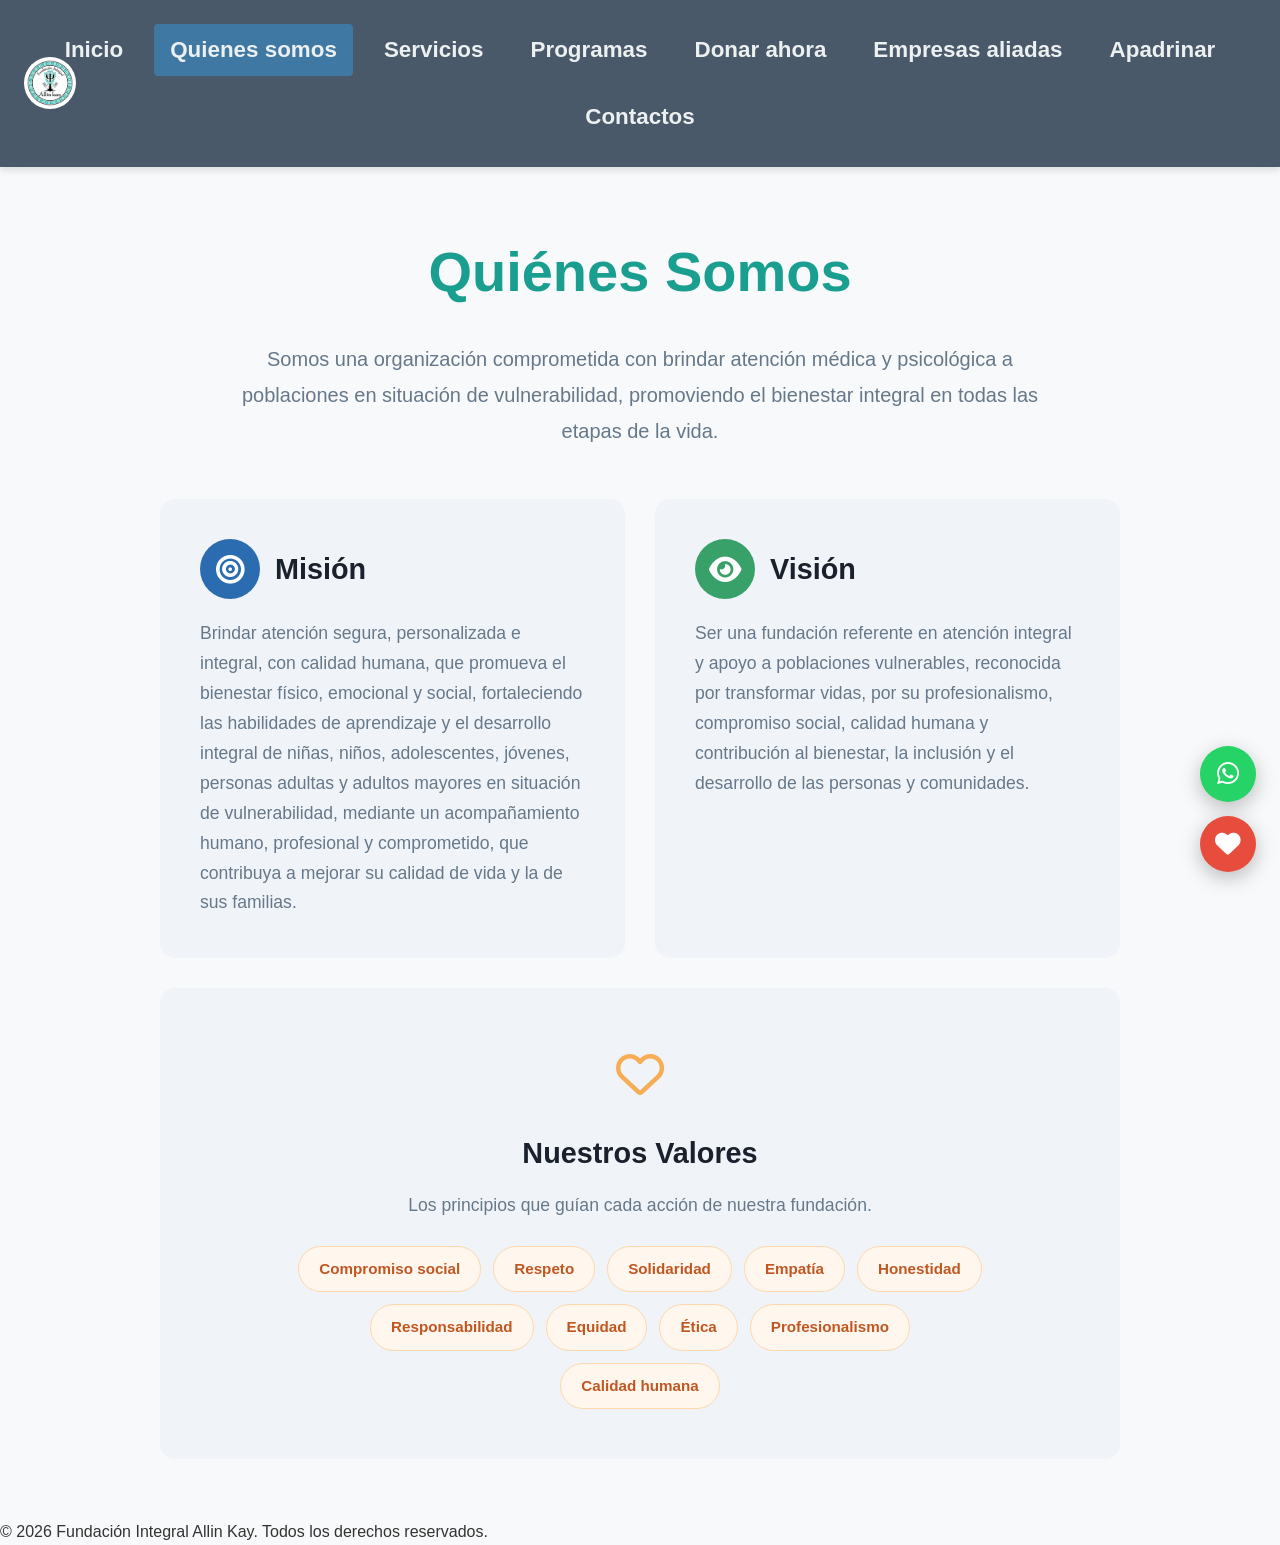
<file: quienes-somos.html>
<!DOCTYPE html>
<html lang="es">

<head>
    <meta charset="UTF-8">
    <meta name="viewport" content="width=device-width, initial-scale=1.0">
    <link rel="icon" href="img/general/logo.jpg" type="image/jpeg">
    <title>Quiénes Somos - Allinkay</title>
    <meta name="description" content="Conoce la misión, visión y valores de Fundación Integral Allin Kay en Quito, Ecuador.">
    <!-- Google Analytics -->
    <script async src="https://www.googletagmanager.com/gtag/js?id=G-HZTVS4B7K2"></script>
    <script>window.dataLayer=window.dataLayer||[];function gtag(){dataLayer.push(arguments);}gtag('js',new Date());gtag('config','G-HZTVS4B7K2');</script>
    <link rel="stylesheet" href="css/style.css">
    <!-- FontAwesome para los íconos (Misión, Visión, Valores) -->
    <link rel="stylesheet" href="https://cdnjs.cloudflare.com/ajax/libs/font-awesome/6.4.0/css/all.min.css">
</head>

<body>
    <!-- Encabezado con menú fijo igual que el index -->
    <header class="main-header">
        <nav>
            <a href="index.html" class="nav-logo"><img src="img/general/logo.jpg" alt="Logo Fundación Allinkay"></a>
            <button class="hamburger" id="hamburger" aria-label="Abrir menú">
                <span></span><span></span><span></span>
            </button>
            <ul id="navMenu">
                <li><a href="index.html" data-color="rgba(26, 188, 156, 0.5)">Inicio</a></li>
                <li><a href="quienes-somos.html" data-color="rgba(52, 152, 219, 0.5)">Quienes somos</a></li>
                <li><a href="servicios.html" data-color="rgba(46, 204, 113, 0.5)">Servicios</a></li>
                <li><a href="programas.html" data-color="rgba(241, 196, 15, 0.5)">Programas</a></li>
                <li><a href="donar.html" data-color="rgba(231, 76, 60, 0.7)">Donar ahora</a></li>
                <li><a href="alianzas.html" data-color="rgba(241, 196, 15, 0.5)">Empresas aliadas</a></li>
                <li><a href="apadrinar.html" data-color="rgba(230, 126, 34, 0.5)">Apadrinar</a></li>
                <li><a href="index.html#contacto" data-color="rgba(149, 165, 166, 0.5)">Contactos</a></li>
                <li class="lavalamp"></li>
            </ul>
        </nav>
    </header>

    <main class="quienes-somos-page">
        <!-- Título e Introducción -->
        <section class="qs-intro">
            <h1>Quiénes Somos</h1>
            <p>Somos una organización comprometida con brindar atención médica y psicológica a poblaciones en situación de vulnerabilidad, promoviendo el bienestar integral en todas las etapas de la vida.</p>
        </section>

        <!-- Tarjetas Misión y Visión -->
        <section class="qs-cards-container">
            <div class="qs-card card-mision">
                <div class="card-header">
                    <div class="icon-circle icon-blue">
                        <i class="fa-solid fa-bullseye"></i>
                    </div>
                    <h2>Misión</h2>
                </div>
                <p>Brindar atención segura, personalizada e integral, con calidad humana, que promueva el bienestar físico, emocional y social, fortaleciendo las habilidades de aprendizaje y el desarrollo integral de niñas, niños, adolescentes, jóvenes, personas adultas y adultos mayores en situación de vulnerabilidad, mediante un acompañamiento humano, profesional y comprometido, que contribuya a mejorar su calidad de vida y la de sus familias.</p>
            </div>

            <div class="qs-card card-vision">
                <div class="card-header">
                    <div class="icon-circle icon-green">
                        <i class="fa-solid fa-eye"></i>
                    </div>
                    <h2>Visión</h2>
                </div>
                <p>Ser una fundación referente en atención integral y apoyo a poblaciones vulnerables, reconocida por transformar vidas, por su profesionalismo, compromiso social, calidad humana y contribución al bienestar, la inclusión y el desarrollo de las personas y comunidades.</p>
            </div>
        </section>

        <!-- Tarjeta Nuestros Valores -->
        <section class="qs-valores">
            <div class="qs-card card-valores">
                <div class="icon-heart">
                    <i class="fa-regular fa-heart"></i>
                </div>
                <h2>Nuestros Valores</h2>
                <p>Los principios que guían cada acción de nuestra fundación.</p>
                <ul class="valores-list">
                    <li>Compromiso social</li>
                    <li>Respeto</li>
                    <li>Solidaridad</li>
                    <li>Empatía</li>
                    <li>Honestidad</li>
                    <li>Responsabilidad</li>
                    <li>Equidad</li>
                    <li>Ética</li>
                    <li>Profesionalismo</li>
                    <li>Calidad humana</li>
                </ul>
            </div>
        </section>
    </main>

    <footer>
        <p>&copy; 2026 Fundación Integral Allin Kay. Todos los derechos reservados.</p>
    </footer>

    <!-- Script del menú Lavalamp -->
    <script>
        document.addEventListener('DOMContentLoaded', () => {
            const hamburger = document.getElementById('hamburger');
            const navMenuEl = document.getElementById('navMenu');
            if (hamburger && navMenuEl) {
                hamburger.addEventListener('click', () => { navMenuEl.classList.toggle('open'); hamburger.classList.toggle('active'); });
                navMenuEl.querySelectorAll('a').forEach(a => a.addEventListener('click', () => { navMenuEl.classList.remove('open'); hamburger.classList.remove('active'); }));
            }
            const navLinks = document.querySelectorAll('nav ul li a');
            const lavalamp = document.querySelector('.lavalamp');
            const navUl = document.querySelector('nav ul');

            function moveLavalamp(el) {
                const linkRect = el.getBoundingClientRect();
                const ulRect = navUl.getBoundingClientRect();
                lavalamp.style.width = `${linkRect.width}px`;
                lavalamp.style.height = `${linkRect.height}px`;
                lavalamp.style.left = `${linkRect.left - ulRect.left}px`;
                lavalamp.style.top = `${linkRect.top - ulRect.top}px`;
                lavalamp.style.opacity = '1';

                if (el.dataset.color) {
                    lavalamp.style.backgroundColor = el.dataset.color;
                }
            }

            // Seleccionar el elemento activo por defecto (Quienes somos)
            const activeItem = navLinks[1]; // Índice 1 es 'Quienes somos'
            setTimeout(() => {
                moveLavalamp(activeItem);
            }, 50);

            navLinks.forEach(link => {
                link.addEventListener('mouseenter', (e) => {
                    moveLavalamp(e.target);
                });
            });

            navUl.addEventListener('mouseleave', () => {
                moveLavalamp(activeItem); // Vuelve a 'Quienes somos'
            });

            window.addEventListener('resize', () => {
                moveLavalamp(activeItem);
            });
        });
    </script>

    <!-- Botones flotantes -->
    <div class="fab-container">
        <a href="https://wa.me/593988282747?text=Hola%20Fundaci%C3%B3n%20Allinkay%2C%20quisiera%20m%C3%A1s%20informaci%C3%B3n" 
           target="_blank" rel="noopener" class="fab fab-whatsapp" aria-label="Contactar por WhatsApp">
            <i class="fa-brands fa-whatsapp"></i>
            <span class="fab-tooltip">WhatsApp</span>
        </a>
        <a href="donar.html" class="fab fab-donar" aria-label="Hacer una donación">
            <i class="fa-solid fa-heart"></i>
            <span class="fab-tooltip">¡Donar!</span>
        </a>
    </div>

</body>

</html>
</file>
<file: css/style.css>
/* Reseteo básico para consistencia entre navegadores */
* {
    margin: 0;
    padding: 0;
    box-sizing: border-box;
}

html {
    scroll-behavior: smooth;
}

body {
    font-family: 'Segoe UI', Roboto, Helvetica, Arial, sans-serif;
    line-height: 1.6;
    background-color: #f8f9fa;
    color: #333;
}

/* Estilos del menú de navegación fijo */
.main-header {
    background-color: rgba(44, 62, 80, 0.85);
    /* Fondo semitransparente oscuro */
    backdrop-filter: blur(10px);
    /* Efecto cristal (Glassmorphism) */
    -webkit-backdrop-filter: blur(10px);
    /* Soporte para Safari */
    padding: 1.5rem 0;
    box-shadow: 0 4px 6px rgba(0, 0, 0, 0.1);
    position: sticky;
    /* Fija el menú en la parte superior al bajar */
    top: 0;
    z-index: 1000;
}

/* Estilos de la sección Hero */
.hero {
    width: 100%;
    background-color: #1a9e90;
    /* Color de fondo similar al de la imagen por si tarda en cargar */
    margin-bottom: 3rem;
    /* Usamos una etiqueta <img> en lugar de background para que no se recorte */
}

.hero-img {
    width: 100%;
    /* Ocupa todo el ancho disponible */
    height: auto;
    /* Mantiene la proporción de la imagen original sin recortarla */
    display: block;
}

/* Ocultar visualmente el h1 pero mantenerlo para SEO y accesibilidad */
.sr-only {
    position: absolute;
    width: 1px;
    height: 1px;
    padding: 0;
    margin: -1px;
    overflow: hidden;
    clip: rect(0, 0, 0, 0);
    white-space: nowrap;
    border-width: 0;
}

/* Estilos para el Menú Horizontal */
nav ul {
    list-style-type: none;
    /* Elimina las viñetas predeterminadas */
    display: flex;
    /* Utiliza Flexbox para hacer la lista horizontal */
    flex-wrap: wrap;
    /* Permite que los elementos pasen a la siguiente línea si no caben */
    justify-content: center;
    /* Centra los elementos horizontalmente */
    gap: 15px;
    /* Reducido para mejor efecto visual */
    padding: 0;
    position: relative;
    /* Necesario para la posición absoluta del lavalamp */
    z-index: 1;
}

nav ul li {
    position: relative;
    z-index: 2;
    /* Los enlaces van encima de la burbuja del lavalamp */
}

nav ul li a {
    display: block;
    /* Para que tome bien el alto y ancho */
    text-decoration: none;
    /* Quita el subrayado de los enlaces */
    color: #ecf0f1;
    font-weight: 600;
    font-size: 1.4rem;
    padding: 8px 16px;
    border-radius: 4px;
    transition: color 0.3s ease;
    /* Transición solo para el color del texto */
}

nav ul li a:hover {
    color: #ffffff;
    /* Color del texto al pasar el mouse */
}

/* La burbuja mágica del Lavalamp */
nav ul li.lavalamp {
    position: absolute;
    background-color: rgba(255, 255, 255, 0.2);
    /* Blanco semitransparente para efecto cristal */
    border-radius: 4px;
    z-index: 1;
    /* Detrás de los enlaces (el li normal tiene z-index 2) */
    transition: all 0.35s cubic-bezier(0.25, 1, 0.5, 1);
    /* Animación fluida de desplazamiento */
    pointer-events: none;
    /* Para no bloquear el hover de los enlaces */
    opacity: 0;
    /* Oculto inicialmente hasta que haya un hover */
}

/* =========================================
   PÁGINA QUIÉNES SOMOS
========================================= */
.quienes-somos-page {
    max-width: 1000px;
    margin: 60px auto;
    padding: 0 20px;
}

.qs-intro {
    text-align: center;
    margin-bottom: 50px;
}

.qs-intro h1 {
    color: #1a9e90; /* Verde agua similar a la imagen */
    font-size: 3.5rem;
    font-weight: 700;
    margin-bottom: 25px;
}

.qs-intro p {
    color: #66788a;
    font-size: 1.25rem;
    max-width: 850px;
    margin: 0 auto;
    line-height: 1.8;
}

.qs-cards-container {
    display: grid;
    grid-template-columns: 1fr 1fr;
    gap: 30px;
    margin-bottom: 30px;
}

.qs-card {
    background-color: #f0f4f8; /* Gris azulado muy claro */
    border-radius: 15px;
    padding: 40px;
}

.card-header {
    display: flex;
    align-items: center;
    margin-bottom: 20px;
}

.card-header h2 {
    color: #1a202c; /* Azul oscuro casi negro */
    font-size: 1.8rem;
    margin-left: 15px;
    font-weight: 700;
}

.icon-circle {
    width: 60px;
    height: 60px;
    border-radius: 50%;
    display: flex;
    justify-content: center;
    align-items: center;
    color: white;
    font-size: 1.8rem;
}

.icon-blue {
    background-color: #2b6cb0; /* Azul Misión */
}

.icon-green {
    background-color: #38a169; /* Verde Visión */
}

.qs-card p {
    color: #66788a;
    font-size: 1.1rem;
    line-height: 1.7;
}

.qs-valores {
    margin-top: 30px;
}

.card-valores {
    text-align: center;
    padding: 50px 40px;
}

.icon-heart {
    color: #f6ad55; /* Naranja/Amarillo Valores */
    font-size: 3rem;
    margin-bottom: 15px;
}

.card-valores h2 {
    color: #1a202c;
    font-size: 1.8rem;
    margin-bottom: 15px;
    font-weight: 700;
}

.valores-list {
    list-style: none;
    padding: 0;
    margin: 25px auto 0;
    display: flex;
    flex-wrap: wrap;
    justify-content: center;
    gap: 12px;
    max-width: 700px;
}

.valores-list li {
    background: #fff7ed;
    color: #c05621;
    border: 1px solid #fed7aa;
    border-radius: 999px;
    padding: 10px 20px;
    font-size: 0.95rem;
    font-weight: 600;
    transition: transform 0.2s, box-shadow 0.2s;
}

.valores-list li:hover {
    transform: translateY(-3px);
    box-shadow: 0 6px 14px rgba(192, 86, 33, 0.15);
}

/* Responsive para celulares */
@media (max-width: 768px) {
    .qs-cards-container {
        grid-template-columns: 1fr; /* Una tarjeta debajo de la otra en móviles */
    }
}

/* =========================================
   PÁGINA SERVICIOS
========================================= */
.servicios-page {
    max-width: 1200px;
    margin: 60px auto;
    padding: 0 20px;
}

.servicios-intro {
    text-align: center;
    margin-bottom: 50px;
}

.servicios-intro h1 {
    color: #1a9e90; /* Verde agua */
    font-size: 3.5rem;
    font-weight: 700;
    margin-bottom: 15px;
}

.servicios-intro p {
    color: #66788a;
    font-size: 1.25rem;
    max-width: 850px;
    margin: 0 auto;
}

.servicios-grid {
    display: grid;
    grid-template-columns: repeat(3, 1fr);
    gap: 30px;
}

.servicio-card {
    background-color: #ffffff;
    border-radius: 15px;
    overflow: hidden;
    box-shadow: 0 4px 15px rgba(0, 0, 0, 0.05);
    transition: transform 0.3s ease, box-shadow 0.3s ease;
    display: flex;
    flex-direction: column;
}

.servicio-card:hover {
    transform: translateY(-5px);
    box-shadow: 0 10px 25px rgba(0, 0, 0, 0.1);
}

.servicio-img {
    width: 100%;
    height: 250px;
    object-fit: contain;
    object-position: center;
    display: block;
    cursor: pointer;
    transition: transform 0.3s ease;
    background-color: #ffffff; /* Fondo blanco para que se fusione con la tarjeta */
}

.servicio-img:hover {
    transform: scale(1.05); /* Efecto de zoom suave al pasar el mouse */
}

/* =========================================
   LIGHTBOX (CARRUSEL DE FOTOS)
========================================= */
.lightbox-modal {
    display: none;
    position: fixed;
    z-index: 2000;
    left: 0;
    top: 0;
    width: 100%;
    height: 100%;
    background-color: rgba(0, 0, 0, 0.85);
    backdrop-filter: blur(5px);
    justify-content: center;
    align-items: center;
}

.lightbox-modal.active {
    display: flex;
}

.lightbox-content {
    position: relative;
    max-width: 90%;
    max-height: 90vh;
    display: flex;
    justify-content: center;
    align-items: center;
}

.lightbox-img {
    max-width: 100vw;
    max-height: 85vh;
    object-fit: contain;
    border-radius: 8px;
    box-shadow: 0 5px 25px rgba(0,0,0,0.5);
    animation: zoomIn 0.3s ease;
}

@keyframes zoomIn {
    from { transform: scale(0.95); opacity: 0; }
    to { transform: scale(1); opacity: 1; }
}

.lightbox-close {
    position: absolute;
    top: -40px;
    right: 0;
    color: white;
    font-size: 40px;
    font-weight: bold;
    cursor: pointer;
    transition: color 0.3s;
    line-height: 1;
}

.lightbox-close:hover {
    color: #1a9e90;
}

.lightbox-prev, .lightbox-next {
    position: absolute;
    top: 50%;
    transform: translateY(-50%);
    background-color: rgba(255, 255, 255, 0.2);
    color: white;
    border: none;
    width: 50px;
    height: 50px;
    border-radius: 50%;
    font-size: 24px;
    cursor: pointer;
    display: flex;
    justify-content: center;
    align-items: center;
    transition: background-color 0.3s;
    z-index: 10;
}

.lightbox-prev:hover, .lightbox-next:hover {
    background-color: rgba(26, 158, 144, 0.8);
}

.lightbox-prev {
    left: -70px;
}

.lightbox-next {
    right: -70px;
}

@media (max-width: 768px) {
    .lightbox-prev { left: 10px; }
    .lightbox-next { right: 10px; }
    .lightbox-img { max-width: 95vw; }
}




.servicio-content {
    padding: 30px 25px;
    flex-grow: 1;
    display: flex;
    flex-direction: column;
}

.servicio-content h3 {
    color: #1a202c;
    font-size: 1.4rem;
    font-weight: 700;
    margin-bottom: 15px;
    line-height: 1.4;
}

.servicio-content p {
    color: #66788a;
    font-size: 1rem;
    line-height: 1.6;
    margin-bottom: 0;
}

/* Responsive para Servicios */
@media (max-width: 992px) {
    .servicios-grid {
        grid-template-columns: repeat(2, 1fr);
    }
}

@media (max-width: 768px) {
    .servicios-grid {
        grid-template-columns: 1fr;
    }
    .servicios-intro h1 {
        font-size: 2.5rem;
    }
}

/* =========================================
   SECCIÓN PROGRAMAS (INDEX)
========================================= */
.programas-section {
    max-width: 1200px;
    margin: 60px auto;
    padding: 0 20px;
}

.programas-title {
    text-align: center;
    font-size: 3.5rem;
    font-weight: 700;
    margin-bottom: 50px;
    /* Gradiente del título de la segunda foto */
    background: linear-gradient(90deg, #1f618d 0%, #1abc9c 100%);
    -webkit-background-clip: text;
    -webkit-text-fill-color: transparent;
    background-clip: text;
    color: transparent;
}

.programas-grid {
    display: grid;
    grid-template-columns: 1fr 1fr;
    gap: 25px;
}

.programa-card {
    background-color: #ffffff;
    border: 1px solid #e2e8f0;
    border-radius: 12px;
    padding: 30px;
    display: flex;
    align-items: flex-start;
    box-shadow: 0 4px 6px rgba(0, 0, 0, 0.02);
    transition: transform 0.3s ease, box-shadow 0.3s ease;
    cursor: pointer;
}

.programa-card:hover {
    transform: translateY(-5px);
    box-shadow: 0 10px 20px rgba(0, 0, 0, 0.08);
}

.programa-icon-container {
    width: 60px;
    height: 60px;
    border-radius: 15px;
    display: flex;
    justify-content: center;
    align-items: center;
    font-size: 1.8rem;
    margin-right: 20px;
    flex-shrink: 0;
}

.programa-content {
    flex-grow: 1;
}

.programa-content h3 {
    font-size: 1.4rem;
    font-weight: 700;
    margin-bottom: 10px;
}

.programa-content p {
    color: #66788a;
    font-size: 1.05rem;
    line-height: 1.6;
}

.programa-ver-mas {
    display: inline-flex;
    align-items: center;
    gap: 6px;
    font-size: 0.92rem;
    font-weight: 700;
    margin-top: 14px;
    color: #0f766e;
    transition: gap 0.2s ease;
}

.programa-card:hover .programa-ver-mas {
    gap: 10px;
}

/* Colores de los temas basados en la primera foto */
.icon-blue-theme { background-color: #ebf8ff; color: #3182ce; }
.title-blue-theme { color: #2b6cb0; }

.icon-green-theme { background-color: #f0fff4; color: #38a169; }
.title-green-theme { color: #2f855a; }

.icon-purple-theme { background-color: #faf5ff; color: #9f7aea; }
.title-purple-theme { color: #805ad5; }

.icon-teal-theme { background-color: #e6fffa; color: #319795; }
.title-teal-theme { color: #2c7a7b; }

.icon-orange-theme { background-color: #fffaf0; color: #dd6b20; }
.title-orange-theme { color: #c05621; }

.icon-red-theme { background-color: #fff5f5; color: #e53e3e; }
.title-red-theme { color: #c53030; }

/* Tarjetas de programas con foto */
.programa-card.with-photo {
    flex-direction: column;
    padding: 0;
    overflow: hidden;
}

.programa-card-media {
    width: 100%;
    height: 260px;
    overflow: hidden;
    background: #ffffff;
    position: relative;
}

.programa-card-img {
    width: 100%;
    height: 100%;
    object-fit: contain;
    object-position: center;
    display: block;
    transition: transform 0.4s ease;
}

.programa-card:hover .programa-card-img {
    transform: scale(1.05);
}

.programa-card-inner {
    display: flex;
    align-items: flex-start;
    width: 100%;
}

.programa-card.with-photo .programa-card-inner {
    padding: 24px;
}

/* Responsive para Programas */
@media (max-width: 992px) {
    .programas-grid {
        grid-template-columns: 1fr;
    }
}

@media (max-width: 768px) {
    .programa-card,
    .programa-card-inner {
        flex-direction: column;
        align-items: center;
        text-align: center;
    }
    .programa-icon-container {
        margin-right: 0;
        margin-bottom: 20px;
    }
    .programas-title {
        font-size: 2.5rem;
    }
}

/* =========================================
   PÁGINA DE DONACIONES (DONAR)
========================================= */
.donar-page {
    padding: 40px 20px;
    background-color: #f8f9fa;
    min-height: calc(100vh - 150px);
    display: flex;
    justify-content: center;
    align-items: center;
}

.donar-container {
    max-width: 1000px;
    width: 100%;
    background: #ffffff;
    border-radius: 20px;
    box-shadow: 0 15px 35px rgba(0,0,0,0.1);
    display: flex;
    overflow: hidden;
}

/* Columna Izquierda (Mensaje) */
.donar-info {
    flex: 1;
    background-color: #071220;
    background-image: linear-gradient(135deg, rgba(10, 20, 40, 0.45) 0%, rgba(5, 15, 30, 0.55) 100%), url('../img/collage-fundacion.jpg');
    background-size: contain;
    background-position: center center;
    background-repeat: no-repeat;
    color: white;
    padding: 50px 40px;
    display: flex;
    flex-direction: column;
    justify-content: center;
}

.donar-info-content h1 {
    font-size: 2.5rem;
    font-weight: 800;
    margin-bottom: 20px;
    line-height: 1.2;
}

.donar-info-content p {
    font-size: 1.1rem;
    line-height: 1.7;
    opacity: 0.9;
}

/* Columna Derecha (Formulario) */
.donar-form-container {
    flex: 1.2;
    padding: 50px 40px;
    background: #ffffff;
}

.form-title {
    color: #1a202c;
    font-size: 1.8rem;
    font-weight: 700;
    margin-bottom: 30px;
}

.form-group {
    margin-bottom: 20px;
}

.form-group-row {
    display: flex;
    gap: 15px;
}
.form-group-row .form-group {
    flex: 1;
}

.donar-form label {
    display: block;
    color: #4a5568;
    font-weight: 600;
    margin-bottom: 8px;
    font-size: 0.95rem;
}

.form-input {
    width: 100%;
    padding: 12px 15px;
    border: 1px solid #e2e8f0;
    border-radius: 8px;
    font-size: 1rem;
    color: #2d3748;
    background-color: #f7fafc;
    transition: border-color 0.3s, box-shadow 0.3s;
}

.form-input:focus {
    outline: none;
    border-color: #1a9e90;
    box-shadow: 0 0 0 3px rgba(26, 158, 144, 0.2);
    background-color: #ffffff;
}

/* Grupos de botones */
.donation-type-group, .payment-method-group {
    display: flex;
    gap: 10px;
    background-color: #edf2f7;
    padding: 5px;
    border-radius: 10px;
}

.btn-type, .btn-payment {
    flex: 1;
    padding: 10px;
    border: none;
    background: transparent;
    color: #4a5568;
    font-weight: 600;
    border-radius: 8px;
    cursor: pointer;
    transition: all 0.3s ease;
}

.btn-type.active, .btn-payment.active {
    background: #ffffff;
    color: #1a9e90;
    box-shadow: 0 2px 5px rgba(0,0,0,0.1);
}

.btn-payment i {
    margin-right: 5px;
}

/* Montos */
.donation-amount-group {
    display: flex;
    gap: 10px;
    flex-wrap: wrap;
}

.btn-amount {
    flex: 1;
    min-width: 60px;
    padding: 12px;
    border: 2px solid #e2e8f0;
    background: #ffffff;
    color: #4a5568;
    font-weight: 700;
    font-size: 1.1rem;
    border-radius: 8px;
    cursor: pointer;
    transition: all 0.3s ease;
}

.btn-amount:hover {
    border-color: #1a9e90;
    color: #1a9e90;
}

.btn-amount.active {
    background: #1a9e90;
    border-color: #1a9e90;
    color: #ffffff;
}

.input-otro-monto {
    flex: 2;
    min-width: 120px;
    padding: 12px 15px;
    border: 2px solid #e2e8f0;
    border-radius: 8px;
    font-size: 1rem;
    color: #2d3748;
    transition: border-color 0.3s;
}

.input-otro-monto:focus {
    outline: none;
    border-color: #1a9e90;
}

/* Detalles de pago (mostrar/ocultar) */
.payment-details {
    display: none;
    margin-top: 15px;
    animation: fadeIn 0.4s ease;
}

.payment-details.active {
    display: block;
}

@keyframes fadeIn {
    from { opacity: 0; transform: translateY(-10px); }
    to { opacity: 1; transform: translateY(0); }
}

/* Info del banco */
.bank-info-box {
    background-color: #f0fdfa;
    border: 1px solid #ccfbf1;
    padding: 20px;
    border-radius: 8px;
    color: #0f766e;
}

.bank-info-box h4 {
    margin-bottom: 10px;
    font-size: 1.1rem;
}

.bank-info-box p {
    margin-bottom: 5px;
    font-size: 0.95rem;
}

.bank-note {
    margin-top: 15px;
    font-size: 0.85rem !important;
    color: #115e59;
    font-style: italic;
}

.btn-submit-donar {
    width: 100%;
    padding: 15px;
    background-color: #25d366;
    color: white;
    border: none;
    border-radius: 8px;
    font-size: 1.1rem;
    font-weight: 700;
    cursor: pointer;
    margin-top: 10px;
    transition: background-color 0.3s, transform 0.2s;
    box-shadow: 0 4px 6px rgba(37, 211, 102, 0.35);
    display: flex;
    justify-content: center;
    align-items: center;
    gap: 10px;
}

.btn-submit-donar:hover {
    background-color: #1ebe5d;
    transform: translateY(-2px);
}

/* Responsive */
@media (max-width: 768px) {
    .donar-container {
        flex-direction: column;
    }
    
    .donar-info {
        padding: 40px 20px;
    }
    
    .donar-info-content h1 {
        font-size: 2rem;
    }
    
    .donar-form-container {
        padding: 30px 20px;
    }
    
    .form-group-row {
        flex-direction: column;
        gap: 0;
    }
}

/* =========================================
   PÁGINA DE ALIANZAS EMPRESARIALES
========================================= */
.alianzas-page {
    padding: 40px 20px;
    background-color: #f8f9fa;
    min-height: calc(100vh - 150px);
    display: flex;
    justify-content: center;
    align-items: center;
}

.alianzas-container {
    max-width: 1100px;
    width: 100%;
    background: #ffffff;
    border-radius: 20px;
    box-shadow: 0 15px 35px rgba(0,0,0,0.1);
    display: flex;
    overflow: hidden;
}

/* Columna Izquierda (Informativa) */
.alianzas-info {
    flex: 1.1;
    background: linear-gradient(135deg, rgba(26, 32, 44, 0.95) 0%, rgba(45, 55, 72, 0.98) 100%), url('../img/galeria/galeria1.jpg') center/cover no-repeat;
    color: white;
    padding: 50px 40px;
    display: flex;
    flex-direction: column;
    justify-content: center;
}

.alianzas-info-content h1 {
    font-size: 2.8rem;
    font-weight: 800;
    margin-bottom: 20px;
    line-height: 1.2;
    color: #f6ad55; /* Dorado/Amarillo corporativo */
}

.alianzas-intro {
    font-size: 1.1rem;
    line-height: 1.7;
    color: #e2e8f0;
    margin-bottom: 40px;
}

.alianzas-options {
    list-style: none;
    padding: 0;
}

.alianzas-options li {
    display: flex;
    align-items: flex-start;
    margin-bottom: 25px;
}

.option-icon {
    width: 50px;
    height: 50px;
    background-color: rgba(246, 173, 85, 0.15);
    color: #f6ad55;
    border-radius: 12px;
    display: flex;
    justify-content: center;
    align-items: center;
    font-size: 1.5rem;
    margin-right: 20px;
    flex-shrink: 0;
}

.option-text h3 {
    font-size: 1.2rem;
    margin-bottom: 5px;
    color: #ffffff;
}

.option-text p {
    font-size: 0.95rem;
    color: #a0aec0;
    line-height: 1.5;
}

/* Columna Derecha (Formulario Corporativo) */
.alianzas-form-container {
    flex: 1;
    padding: 50px 40px;
    background: #ffffff;
}

.alianzas-form .form-title {
    color: #1a202c;
    font-size: 1.8rem;
    font-weight: 700;
    margin-bottom: 30px;
}

.select-input {
    appearance: none;
    background-image: url("data:image/svg+xml;charset=UTF-8,%3csvg xmlns='http://www.w3.org/2000/svg' viewBox='0 0 24 24' fill='none' stroke='%234a5568' stroke-width='2' stroke-linecap='round' stroke-linejoin='round'%3e%3cpolyline points='6 9 12 15 18 9'%3e%3c/polyline%3e%3c/svg%3e");
    background-repeat: no-repeat;
    background-position: right 1rem center;
    background-size: 1em;
}

.textarea-input {
    resize: vertical;
    min-height: 100px;
}

.btn-submit-alianza {
    width: 100%;
    padding: 15px;
    background-color: #2b6cb0; /* Azul corporativo */
    color: white;
    border: none;
    border-radius: 8px;
    font-size: 1.1rem;
    font-weight: 700;
    cursor: pointer;
    margin-top: 10px;
    transition: background-color 0.3s, transform 0.2s;
    box-shadow: 0 4px 6px rgba(43, 108, 176, 0.3);
}

.btn-submit-alianza:hover {
    background-color: #1a365d;
    transform: translateY(-2px);
}

/* Responsive para Alianzas */
@media (max-width: 992px) {
    .alianzas-container {
        flex-direction: column;
    }
    
    .alianzas-info {
        padding: 40px 20px;
    }
    
    .alianzas-form-container {
        padding: 30px 20px;
    }
}

/* =========================================
   SECCIÓN GALERÍA (INDEX)
========================================= */
.galeria-section {
    max-width: 1200px;
    margin: 80px auto;
    padding: 0 20px;
    text-align: center;
}

.galeria-subtitle {
    color: #66788a;
    font-size: 1.1rem;
    margin-top: -30px;
    margin-bottom: 40px;
}

/* Grid de Galería — 3 columnas uniformes */
.galeria-grid {
    display: grid;
    grid-template-columns: repeat(3, 1fr);
    gap: 16px;
}

.galeria-item {
    border-radius: 12px;
    overflow: hidden;
    cursor: pointer;
    box-shadow: 0 4px 12px rgba(0,0,0,0.1);
    position: relative;
    background-color: #f1f5f9;
    aspect-ratio: 4 / 3;
}

/* Overlay con ícono de lupa al hacer hover */
.galeria-item::after {
    content: '\f00e';
    font-family: 'Font Awesome 6 Free';
    font-weight: 900;
    position: absolute;
    inset: 0;
    display: flex;
    justify-content: center;
    align-items: center;
    font-size: 2rem;
    color: #ffffff;
    background-color: rgba(26, 158, 144, 0);
    transition: background-color 0.35s ease, opacity 0.35s ease;
    opacity: 0;
    border-radius: 12px;
    pointer-events: none;
}

.galeria-item:hover::after {
    background-color: rgba(26, 158, 144, 0.55);
    opacity: 1;
}

.galeria-img {
    width: 100%;
    height: 100%;
    object-fit: cover;
    display: block;
    transition: transform 0.4s ease;
}

.galeria-item:hover .galeria-img {
    transform: scale(1.06);
}

/* Responsive galería */
@media (max-width: 992px) {
    .galeria-grid {
        grid-template-columns: repeat(2, 1fr);
    }
}

@media (max-width: 576px) {
    .galeria-grid {
        grid-template-columns: 1fr;
    }
}

/* =========================================
   LIGHTBOX (MODAL DE IMÁGENES)
========================================= */
.lightbox {
    visibility: hidden;
    position: fixed;
    z-index: 9999;
    left: 0;
    top: 0;
    width: 100%;
    height: 100%;
    background-color: rgba(0, 0, 0, 0.9);
    backdrop-filter: blur(5px);
    display: flex;
    justify-content: center;
    align-items: center;
    opacity: 0;
    transition: opacity 0.3s ease, visibility 0.3s ease;
}

.lightbox.show {
    visibility: visible;
    opacity: 1;
}

.lightbox-content {
    max-width: 90vw;
    max-height: 90vh;
    border-radius: 8px;
    box-shadow: 0 10px 30px rgba(0,0,0,0.5);
    object-fit: contain;
    transition: transform 0.3s ease, opacity 0.3s ease;
    transform: scale(0.9);
    opacity: 0;
}

.lightbox.show .lightbox-content {
    transform: scale(1);
    opacity: 1;
}

@keyframes zoomIn {
    from { transform: scale(0.9); opacity: 0; }
    to { transform: scale(1); opacity: 1; }
}

.close-lightbox {
    position: absolute;
    top: 20px;
    right: 35px;
    color: #f1f1f1;
    font-size: 40px;
    font-weight: bold;
    cursor: pointer;
    transition: 0.3s;
    z-index: 10000;
}

.close-lightbox:hover,
.close-lightbox:focus {
    color: #bbb;
    text-decoration: none;
}

.nav-lightbox {
    position: absolute;
    top: 50%;
    transform: translateY(-50%);
    background: rgba(0,0,0,0.5);
    color: white;
    border: none;
    padding: 15px 20px;
    font-size: 24px;
    cursor: pointer;
    border-radius: 50%;
    transition: 0.3s;
    z-index: 10000;
}

.nav-lightbox:hover {
    background: rgba(0,0,0,0.8);
}

.prev-lightbox {
    left: 20px;
}

.next-lightbox {
    right: 20px;
}

/* Ajustes Responsive Lightbox */
@media (max-width: 768px) {
    .nav-lightbox {
        padding: 10px 15px;
        font-size: 18px;
    }
    .prev-lightbox { left: 10px; }
    .next-lightbox { right: 10px; }
}

/* =========================================
   MODAL INFORMATIVO DE SERVICIOS
========================================= */
.servicio-ver-mas {
    display: inline-flex;
    align-items: center;
    gap: 6px;
    margin-top: 12px;
    color: #1a9e90;
    font-weight: 600;
    font-size: 0.95rem;
    cursor: pointer;
    transition: gap 0.2s ease;
}

.servicio-card:hover .servicio-ver-mas {
    gap: 10px;
}

.servicio-card {
    cursor: pointer;
}

/* Overlay */
.servicio-modal-overlay {
    visibility: hidden;
    opacity: 0;
    position: fixed;
    inset: 0;
    z-index: 9999;
    background-color: rgba(15, 23, 42, 0.75);
    backdrop-filter: blur(6px);
    display: flex;
    justify-content: center;
    align-items: center;
    padding: 20px;
    transition: opacity 0.3s ease, visibility 0.3s ease;
}

.servicio-modal-overlay.active {
    visibility: visible;
    opacity: 1;
}

/* Ventana del modal */
.servicio-modal {
    background: #ffffff;
    border-radius: 20px;
    max-width: 780px;
    width: 100%;
    max-height: 90vh;
    overflow-y: auto;
    display: flex;
    flex-direction: row;
    box-shadow: 0 25px 60px rgba(0,0,0,0.3);
    position: relative;
    transform: scale(0.92) translateY(20px);
    transition: transform 0.35s cubic-bezier(0.34, 1.56, 0.64, 1);
}

.servicio-modal-overlay.active .servicio-modal {
    transform: scale(1) translateY(0);
}

/* Imagen lateral */
.servicio-modal-img-wrap {
    width: 280px;
    flex-shrink: 0;
    overflow: hidden;
    border-radius: 20px 0 0 20px;
}

.servicio-modal-img-wrap img {
    width: 100%;
    height: 100%;
    object-fit: cover;
    display: block;
}

/* Contenido */
.servicio-modal-body {
    padding: 40px 35px;
    display: flex;
    flex-direction: column;
    justify-content: center;
    flex: 1;
}

.servicio-modal-tag {
    display: inline-block;
    background-color: #e6fffa;
    color: #0f766e;
    font-size: 0.8rem;
    font-weight: 700;
    text-transform: uppercase;
    letter-spacing: 0.08em;
    padding: 4px 12px;
    border-radius: 20px;
    margin-bottom: 14px;
}

.servicio-modal-body h2 {
    color: #1a202c;
    font-size: 1.6rem;
    font-weight: 800;
    line-height: 1.3;
    margin-bottom: 16px;
}

.servicio-modal-body p {
    color: #4a5568;
    font-size: 1rem;
    line-height: 1.7;
    margin-bottom: 20px;
}

.servicio-modal-list {
    list-style: none;
    padding: 0;
    display: flex;
    flex-direction: column;
    gap: 10px;
}

.servicio-modal-list li {
    display: flex;
    align-items: flex-start;
    gap: 10px;
    color: #2d3748;
    font-size: 0.95rem;
    line-height: 1.5;
}

.servicio-modal-list li i {
    color: #1a9e90;
    margin-top: 3px;
    flex-shrink: 0;
}

/* Botón cerrar */
.servicio-modal-close {
    position: absolute;
    top: 16px;
    right: 16px;
    background: #f1f5f9;
    border: none;
    width: 36px;
    height: 36px;
    border-radius: 50%;
    font-size: 1rem;
    color: #64748b;
    cursor: pointer;
    display: flex;
    justify-content: center;
    align-items: center;
    transition: background 0.2s, color 0.2s;
    z-index: 10;
}

.servicio-modal-close:hover {
    background: #1a9e90;
    color: #ffffff;
}

/* Responsive modal */
@media (max-width: 640px) {
    .servicio-modal {
        flex-direction: column;
        max-height: 85vh;
    }

    .servicio-modal-img-wrap {
        width: 100%;
        height: 200px;
        border-radius: 20px 20px 0 0;
    }

    .servicio-modal-body {
        padding: 25px 20px;
    }
}

/* Modal de programas: la foto se ve completa y se puede ampliar */
#programaModal .servicio-modal {
    flex-direction: column;
    max-width: 820px;
}

#programaModal .servicio-modal-img-wrap {
    width: 100%;
    height: auto;
    min-height: 220px;
    max-height: 58vh;
    border-radius: 20px 20px 0 0;
    background: #0f172a;
    display: flex;
    align-items: center;
    justify-content: center;
}

#programaModal .servicio-modal-img-wrap img {
    width: auto;
    height: auto;
    max-width: 100%;
    max-height: 58vh;
    object-fit: contain;
    cursor: zoom-in;
}

#programaModal .servicio-modal-img-wrap.has-icon {
    min-height: 180px;
}

/* =========================================
   SECCIÓN TRANSPARENCIA (INDEX)
========================================= */
.transparencia-section {
    max-width: 1200px;
    margin: 80px auto;
    padding: 0 20px;
}

.transparencia-header {
    text-align: center;
    margin-bottom: 50px;
}

.transparencia-badge {
    display: inline-flex;
    align-items: center;
    gap: 7px;
    background: #e6fffa;
    color: #0f766e;
    font-size: 0.85rem;
    font-weight: 700;
    text-transform: uppercase;
    letter-spacing: 0.08em;
    padding: 6px 16px;
    border-radius: 20px;
    margin-bottom: 16px;
}

.transparencia-header h2 {
    font-size: 2.8rem;
    font-weight: 800;
    background: linear-gradient(90deg, #1f618d 0%, #1abc9c 100%);
    -webkit-background-clip: text;
    -webkit-text-fill-color: transparent;
    background-clip: text;
    margin-bottom: 14px;
}

.transparencia-header p {
    color: #66788a;
    font-size: 1.1rem;
    max-width: 600px;
    margin: 0 auto;
}

/* Tarjetas de estadísticas */
.transparencia-stats {
    display: grid;
    grid-template-columns: repeat(4, 1fr);
    gap: 20px;
    margin-bottom: 60px;
}

.stat-card {
    background: #ffffff;
    border-radius: 16px;
    padding: 32px 20px;
    text-align: center;
    box-shadow: 0 4px 15px rgba(0,0,0,0.06);
    border: 1px solid #e2e8f0;
    transition: transform 0.3s ease, box-shadow 0.3s ease;
}

.stat-card:hover {
    transform: translateY(-5px);
    box-shadow: 0 12px 28px rgba(0,0,0,0.1);
}

.stat-icon {
    width: 56px;
    height: 56px;
    border-radius: 14px;
    display: flex;
    justify-content: center;
    align-items: center;
    font-size: 1.5rem;
    margin: 0 auto 16px;
}

.stat-number {
    display: block;
    font-size: 2.8rem;
    font-weight: 800;
    color: #1a202c;
    line-height: 1;
    margin-bottom: 8px;
}

.stat-label {
    color: #66788a;
    font-size: 0.95rem;
    font-weight: 500;
}

/* Informes */
.transparencia-informes h3 {
    font-size: 1.4rem;
    font-weight: 700;
    color: #1a202c;
    margin-bottom: 20px;
    display: flex;
    align-items: center;
    gap: 10px;
}

.transparencia-informes h3 i {
    color: #1a9e90;
}

.informes-grid {
    display: flex;
    flex-direction: column;
    gap: 12px;
}

.informe-card {
    display: flex;
    align-items: center;
    gap: 16px;
    background: #ffffff;
    border: 1px solid #e2e8f0;
    border-radius: 12px;
    padding: 18px 22px;
    text-decoration: none;
    color: inherit;
    transition: border-color 0.25s, box-shadow 0.25s, transform 0.25s;
}

.informe-card:hover {
    border-color: #1a9e90;
    box-shadow: 0 4px 16px rgba(26,158,144,0.12);
    transform: translateX(4px);
}

.informe-icon {
    width: 44px;
    height: 44px;
    background: #fff7ed;
    color: #c05621;
    border-radius: 10px;
    display: flex;
    justify-content: center;
    align-items: center;
    font-size: 1.2rem;
    flex-shrink: 0;
}

.informe-info {
    flex: 1;
    display: flex;
    flex-direction: column;
    gap: 3px;
}

.informe-info strong {
    color: #1a202c;
    font-size: 1rem;
}

.informe-info span {
    color: #66788a;
    font-size: 0.88rem;
}

.informe-dl {
    color: #1a9e90;
    font-size: 1rem;
    flex-shrink: 0;
}

/* Responsive transparencia */
@media (max-width: 992px) {
    .transparencia-stats {
        grid-template-columns: repeat(2, 1fr);
    }
}

@media (max-width: 576px) {
    .transparencia-stats {
        grid-template-columns: 1fr 1fr;
        gap: 12px;
    }
    .transparencia-header h2 {
        font-size: 2rem;
    }
    .stat-number {
        font-size: 2.2rem;
    }
}

/* =========================================
   SECCIÓN NOTICIAS Y CAMPAÑAS (INDEX)
========================================= */
.noticias-section {
    max-width: 1200px;
    margin: 80px auto;
    padding: 0 20px;
}

.noticias-header {
    text-align: center;
    margin-bottom: 40px;
}

.noticias-badge {
    display: inline-flex;
    align-items: center;
    gap: 7px;
    background: #fff7ed;
    color: #c05621;
    font-size: 0.85rem;
    font-weight: 700;
    text-transform: uppercase;
    letter-spacing: 0.08em;
    padding: 6px 16px;
    border-radius: 20px;
    margin-bottom: 16px;
}

.noticias-header h2 {
    font-size: 2.8rem;
    font-weight: 800;
    background: linear-gradient(90deg, #1f618d 0%, #1abc9c 100%);
    -webkit-background-clip: text;
    -webkit-text-fill-color: transparent;
    background-clip: text;
    margin-bottom: 14px;
}

.noticias-header p {
    color: #66788a;
    font-size: 1.1rem;
    max-width: 560px;
    margin: 0 auto;
}

/* Filtros */
.noticias-filtros {
    display: flex;
    justify-content: center;
    gap: 10px;
    flex-wrap: wrap;
    margin-bottom: 40px;
}

.filtro-btn {
    padding: 9px 22px;
    border: 2px solid #e2e8f0;
    background: #ffffff;
    color: #4a5568;
    font-weight: 600;
    font-size: 0.9rem;
    border-radius: 30px;
    cursor: pointer;
    transition: all 0.25s ease;
}

.filtro-btn:hover {
    border-color: #1a9e90;
    color: #1a9e90;
}

.filtro-btn.active {
    background: #1a9e90;
    border-color: #1a9e90;
    color: #ffffff;
}

/* Grid de tarjetas */
.noticias-grid {
    display: grid;
    grid-template-columns: repeat(3, 1fr);
    gap: 24px;
}

/* Tarjeta */
.noticia-card {
    background: #ffffff;
    border-radius: 16px;
    overflow: hidden;
    border: 1px solid #e2e8f0;
    box-shadow: 0 4px 12px rgba(0,0,0,0.05);
    display: flex;
    flex-direction: column;
    transition: transform 0.3s ease, box-shadow 0.3s ease;
}

.noticia-card:hover {
    transform: translateY(-6px);
    box-shadow: 0 16px 32px rgba(0,0,0,0.1);
}

/* Tarjeta destacada (historia de impacto) */
.noticia-destacada {
    border-color: #1a9e90;
    box-shadow: 0 4px 20px rgba(26,158,144,0.15);
}

.noticia-img-wrap {
    position: relative;
    height: 200px;
    overflow: hidden;
}

.noticia-img-wrap img {
    width: 100%;
    height: 100%;
    object-fit: cover;
    display: block;
    transition: transform 0.4s ease;
}

.noticia-card:hover .noticia-img-wrap img {
    transform: scale(1.06);
}

/* Tags de categoría */
.noticia-tag {
    position: absolute;
    top: 12px;
    left: 12px;
    font-size: 0.75rem;
    font-weight: 700;
    padding: 4px 12px;
    border-radius: 20px;
    text-transform: uppercase;
    letter-spacing: 0.05em;
}

.tag-actividad  { background: #ebf8ff; color: #2b6cb0; }
.tag-historia   { background: #e6fffa; color: #0f766e; }
.tag-evento     { background: #fff7ed; color: #c05621; }

/* Cuerpo de la tarjeta */
.noticia-body {
    padding: 22px;
    display: flex;
    flex-direction: column;
    flex: 1;
    gap: 10px;
}

.noticia-fecha {
    color: #a0aec0;
    font-size: 0.85rem;
    display: flex;
    align-items: center;
    gap: 6px;
}

.noticia-body h3 {
    color: #1a202c;
    font-size: 1.05rem;
    font-weight: 700;
    line-height: 1.4;
}

.noticia-body p {
    color: #66788a;
    font-size: 0.93rem;
    line-height: 1.6;
    flex: 1;
}

.noticia-leer {
    display: inline-flex;
    align-items: center;
    gap: 6px;
    color: #1a9e90;
    font-weight: 600;
    font-size: 0.9rem;
    text-decoration: none;
    margin-top: 4px;
    transition: gap 0.2s ease;
}

.noticia-leer:hover {
    gap: 10px;
}

/* Responsive noticias */
@media (max-width: 992px) {
    .noticias-grid {
        grid-template-columns: repeat(2, 1fr);
    }
}

@media (max-width: 576px) {
    .noticias-grid {
        grid-template-columns: 1fr;
    }
    .noticias-header h2 {
        font-size: 2rem;
    }
}

/* =========================================
   SECCIÓN CONTACTO (INDEX)
========================================= */
.contacto-section {
    max-width: 1200px;
    margin: 80px auto;
    padding: 0 20px;
}

.contacto-header {
    text-align: center;
    margin-bottom: 50px;
}

.contacto-badge {
    display: inline-flex;
    align-items: center;
    gap: 7px;
    background: #ebf8ff;
    color: #2b6cb0;
    font-size: 0.85rem;
    font-weight: 700;
    text-transform: uppercase;
    letter-spacing: 0.08em;
    padding: 6px 16px;
    border-radius: 20px;
    margin-bottom: 16px;
}

.contacto-header h2 {
    font-size: 2.8rem;
    font-weight: 800;
    background: linear-gradient(90deg, #1f618d 0%, #1abc9c 100%);
    -webkit-background-clip: text;
    -webkit-text-fill-color: transparent;
    background-clip: text;
    margin-bottom: 14px;
}

.contacto-header p {
    color: #66788a;
    font-size: 1.1rem;
}

/* Layout de dos columnas */
.contacto-grid {
    display: grid;
    grid-template-columns: 1fr 1.3fr;
    gap: 40px;
    align-items: start;
}

/* Columna izquierda */
.contacto-info {
    display: flex;
    flex-direction: column;
    gap: 24px;
}

.contacto-dato {
    display: flex;
    align-items: flex-start;
    gap: 16px;
}

.contacto-icono {
    width: 44px;
    height: 44px;
    background: #e6fffa;
    color: #0f766e;
    border-radius: 12px;
    display: flex;
    justify-content: center;
    align-items: center;
    font-size: 1.1rem;
    flex-shrink: 0;
}

.contacto-dato strong {
    display: block;
    color: #1a202c;
    font-size: 0.9rem;
    font-weight: 700;
    margin-bottom: 4px;
}

.contacto-dato span,
.contacto-dato a {
    color: #4a5568;
    font-size: 0.95rem;
    line-height: 1.5;
    text-decoration: none;
}

.contacto-dato a:hover {
    color: #1a9e90;
}

/* Redes sociales */
.contacto-redes strong {
    display: block;
    color: #1a202c;
    font-size: 0.9rem;
    font-weight: 700;
    margin-bottom: 12px;
}

.redes-links {
    display: flex;
    gap: 12px;
    flex-wrap: wrap;
}

.red-social {
    display: inline-flex;
    align-items: center;
    gap: 8px;
    padding: 10px 18px;
    border-radius: 30px;
    font-weight: 600;
    font-size: 0.9rem;
    text-decoration: none;
    transition: transform 0.2s ease, box-shadow 0.2s ease;
}

.red-social:hover {
    transform: translateY(-2px);
    box-shadow: 0 6px 16px rgba(0,0,0,0.15);
}

.red-fb {
    background: #1877f2;
    color: #ffffff;
}

.red-ig {
    background: linear-gradient(45deg, #f09433, #e6683c, #dc2743, #cc2366, #bc1888);
    color: #ffffff;
}

/* Mapa */
.contacto-mapa {
    border-radius: 14px;
    overflow: hidden;
    box-shadow: 0 4px 16px rgba(0,0,0,0.1);
}

.contacto-mapa iframe {
    display: block;
}

/* Formulario */
.contacto-form-wrap {
    background: #ffffff;
    border-radius: 20px;
    padding: 40px 36px;
    box-shadow: 0 8px 30px rgba(0,0,0,0.07);
    border: 1px solid #e2e8f0;
}

.contacto-form-wrap h3 {
    color: #1a202c;
    font-size: 1.5rem;
    font-weight: 800;
    margin-bottom: 28px;
}

.cf-row {
    display: grid;
    grid-template-columns: 1fr 1fr;
    gap: 16px;
}

.cf-group {
    display: flex;
    flex-direction: column;
    gap: 6px;
    margin-bottom: 16px;
}

.cf-group label {
    color: #4a5568;
    font-size: 0.9rem;
    font-weight: 600;
}

.cf-input {
    padding: 12px 14px;
    border: 1.5px solid #e2e8f0;
    border-radius: 10px;
    font-size: 0.95rem;
    color: #2d3748;
    background: #f7fafc;
    transition: border-color 0.25s, box-shadow 0.25s;
    font-family: inherit;
}

.cf-input:focus {
    outline: none;
    border-color: #1a9e90;
    box-shadow: 0 0 0 3px rgba(26,158,144,0.15);
    background: #ffffff;
}

.cf-textarea {
    resize: vertical;
    min-height: 120px;
}

.cf-btn {
    width: 100%;
    padding: 14px;
    background: #1a9e90;
    color: #ffffff;
    border: none;
    border-radius: 10px;
    font-size: 1rem;
    font-weight: 700;
    cursor: pointer;
    display: flex;
    justify-content: center;
    align-items: center;
    gap: 8px;
    transition: background 0.25s, transform 0.2s;
    margin-top: 4px;
}

.cf-btn:hover {
    background: #0f766e;
    transform: translateY(-2px);
}

.cf-success {
    display: none;
    margin-top: 14px;
    background: #e6fffa;
    color: #0f766e;
    border-radius: 8px;
    padding: 12px 16px;
    font-weight: 600;
    font-size: 0.95rem;
    text-align: center;
}

.cf-success.visible {
    display: block;
}

/* Responsive contacto */
@media (max-width: 900px) {
    .contacto-grid {
        grid-template-columns: 1fr;
    }
}

@media (max-width: 576px) {
    .cf-row {
        grid-template-columns: 1fr;
    }
    .contacto-form-wrap {
        padding: 28px 20px;
    }
    .contacto-header h2 {
        font-size: 2rem;
    }
}

.mapa-link {
    display: inline-flex;
    align-items: center;
    gap: 6px;
    margin-top: 10px;
    color: #1a9e90;
    font-size: 0.9rem;
    font-weight: 600;
    text-decoration: none;
    transition: color 0.2s;
}

.mapa-link:hover {
    color: #0f766e;
}

/* =========================================
   BOTONES FLOTANTES (FAB)
========================================= */
.fab-container {
    position: fixed;
    bottom: 28px;
    right: 24px;
    display: flex;
    flex-direction: column;
    align-items: flex-end;
    gap: 14px;
    z-index: 8000;
}

.fab {
    width: 56px;
    height: 56px;
    border-radius: 50%;
    display: flex;
    justify-content: center;
    align-items: center;
    font-size: 1.6rem;
    line-height: 1;
    color: #ffffff;
    text-decoration: none;
    box-shadow: 0 6px 20px rgba(0,0,0,0.25);
    transition: transform 0.25s ease, box-shadow 0.25s ease;
    position: relative;
    flex-shrink: 0;
}

.fab i {
    display: flex;
    justify-content: center;
    align-items: center;
    width: 100%;
    height: 100%;
    line-height: 1;
}

.fab:hover {
    transform: scale(1.12);
    box-shadow: 0 10px 28px rgba(0,0,0,0.3);
}

.fab-whatsapp { background: #25d366; }
.fab-donar    { background: #e74c3c; animation: pulse-donar 2s infinite; }

@keyframes pulse-donar {
    0%, 100% { box-shadow: 0 6px 20px rgba(231,76,60,0.4); }
    50%       { box-shadow: 0 6px 28px rgba(231,76,60,0.75); }
}

.fab-tooltip {
    position: absolute;
    right: 66px;
    background: rgba(15,23,42,0.85);
    color: #fff;
    font-size: 0.8rem;
    font-weight: 600;
    padding: 5px 12px;
    border-radius: 20px;
    white-space: nowrap;
    opacity: 0;
    pointer-events: none;
    transition: opacity 0.2s ease;
}

.fab:hover .fab-tooltip { opacity: 1; }

/* =========================================
   PASARELA DE PAGO — DONAR
========================================= */
.payment-method-group {
    display: grid;
    grid-template-columns: repeat(4, 1fr);
    gap: 8px;
    background: transparent;
    padding: 0;
}

.gateway-box {
    border-radius: 12px;
    padding: 18px 20px;
    margin-top: 4px;
    border: 1.5px solid #e2e8f0;
}

.gateway-logo {
    font-size: 1.1rem;
    font-weight: 700;
    margin-bottom: 10px;
    display: flex;
    align-items: center;
    gap: 8px;
}

.gateway-box p {
    color: #4a5568;
    font-size: 0.92rem;
    line-height: 1.5;
}

.gateway-note {
    margin-top: 12px !important;
    font-size: 0.8rem !important;
    color: #718096 !important;
    display: flex;
    align-items: center;
    gap: 6px;
}

.gateway-payphone { background: #f0fdf4; border-color: #86efac; }
.gateway-payphone .gateway-logo { color: #16a34a; }

.gateway-paypal   { background: #eff6ff; border-color: #93c5fd; }
.gateway-paypal .gateway-logo { color: #003087; }

.gateway-stripe   { background: #faf5ff; border-color: #c4b5fd; }
.gateway-stripe .gateway-logo { color: #6d28d9; }

/* Responsive donar — método de pago en 2 cols en móvil */
@media (max-width: 600px) {
    .payment-method-group {
        grid-template-columns: repeat(2, 1fr);
    }
}

/* =========================================
   RESPONSIVE GENERAL — MENÚ MÓVIL
========================================= */
@media (max-width: 768px) {
    .main-header {
        padding: 1rem 0;
    }

    nav ul {
        gap: 6px;
        padding: 0 10px;
    }

    nav ul li a {
        font-size: 1rem;
        padding: 6px 10px;
    }

    .hero-img {
        min-height: 200px;
        object-fit: cover;
        object-position: center;
    }

    .programas-title {
        font-size: 2rem;
    }

    footer {
        text-align: center;
        padding: 20px;
        font-size: 0.9rem;
    }
}

@media (max-width: 480px) {
    nav ul li a {
        font-size: 0.85rem;
        padding: 5px 8px;
    }

    .fab {
        width: 50px;
        height: 50px;
        font-size: 1.3rem;
    }

    .fab-container {
        bottom: 20px;
        right: 16px;
        gap: 10px;
    }
}

/* =========================================
   PÁGINA APADRINAR
========================================= */

/* Hero */
.apad-hero {
    background: linear-gradient(135deg, #0f2027, #203a43, #2c5364);
    padding: 100px 20px;
    text-align: center;
    color: #ffffff;
}

.apad-hero-content {
    max-width: 700px;
    margin: 0 auto;
}

.apad-badge {
    display: inline-flex;
    align-items: center;
    gap: 7px;
    background: rgba(230, 126, 34, 0.2);
    color: #f6ad55;
    font-size: 0.85rem;
    font-weight: 700;
    text-transform: uppercase;
    letter-spacing: 0.08em;
    padding: 6px 16px;
    border-radius: 20px;
    margin-bottom: 20px;
}

.apad-hero h1 {
    font-size: 3.2rem;
    font-weight: 800;
    line-height: 1.2;
    margin-bottom: 20px;
}

.apad-hero p {
    font-size: 1.15rem;
    color: #cbd5e0;
    line-height: 1.7;
    margin-bottom: 36px;
}

.apad-hero-btn {
    display: inline-flex;
    align-items: center;
    gap: 10px;
    background: #e67e22;
    color: #ffffff;
    padding: 14px 32px;
    border-radius: 50px;
    font-size: 1rem;
    font-weight: 700;
    text-decoration: none;
    transition: background 0.25s, transform 0.2s;
    box-shadow: 0 6px 20px rgba(230,126,34,0.4);
}

.apad-hero-btn:hover {
    background: #d35400;
    transform: translateY(-2px);
}

/* Sección header compartido */
.apad-section-header {
    text-align: center;
    margin-bottom: 50px;
}

.apad-section-header h2 {
    font-size: 2.4rem;
    font-weight: 800;
    background: linear-gradient(90deg, #1f618d 0%, #1abc9c 100%);
    -webkit-background-clip: text;
    -webkit-text-fill-color: transparent;
    background-clip: text;
    margin-bottom: 10px;
}

.apad-section-header p {
    color: #66788a;
    font-size: 1.05rem;
}

/* Opciones de apadrinamiento */
.apad-opciones-section {
    max-width: 1200px;
    margin: 80px auto;
    padding: 0 20px;
}

.apad-opciones-grid {
    display: grid;
    grid-template-columns: repeat(4, 1fr);
    gap: 20px;
}

.apad-opcion-card {
    background: #ffffff;
    border: 1px solid #e2e8f0;
    border-radius: 16px;
    padding: 30px 24px;
    text-align: center;
    box-shadow: 0 4px 12px rgba(0,0,0,0.05);
    transition: transform 0.3s, box-shadow 0.3s;
}

.apad-opcion-card:hover {
    transform: translateY(-6px);
    box-shadow: 0 14px 28px rgba(0,0,0,0.1);
}

.apad-opcion-icon {
    width: 64px;
    height: 64px;
    border-radius: 16px;
    display: flex;
    justify-content: center;
    align-items: center;
    font-size: 1.8rem;
    margin: 0 auto 18px;
}

.apad-opcion-card h3 {
    color: #1a202c;
    font-size: 1.05rem;
    font-weight: 700;
    margin-bottom: 10px;
    line-height: 1.4;
}

.apad-opcion-card p {
    color: #66788a;
    font-size: 0.92rem;
    line-height: 1.6;
    margin-bottom: 16px;
}

.apad-desde {
    display: inline-block;
    background: #f0fdf4;
    color: #16a34a;
    font-size: 0.9rem;
    padding: 4px 14px;
    border-radius: 20px;
}

.apad-desde strong {
    font-weight: 800;
}

/* Buscador */
.apad-buscador-section {
    background: #f8f9fa;
    padding: 80px 20px;
}

.apad-buscador {
    max-width: 900px;
    margin: 0 auto 60px;
}

.apad-filtros {
    display: grid;
    grid-template-columns: 1fr 1fr 1fr auto;
    gap: 14px;
    align-items: end;
    background: #ffffff;
    padding: 28px;
    border-radius: 16px;
    box-shadow: 0 4px 20px rgba(0,0,0,0.07);
}

.apad-filtro-group {
    display: flex;
    flex-direction: column;
    gap: 6px;
}

.apad-filtro-group label {
    color: #4a5568;
    font-size: 0.88rem;
    font-weight: 600;
    display: flex;
    align-items: center;
    gap: 6px;
}

.apad-select {
    padding: 11px 14px;
    border: 1.5px solid #e2e8f0;
    border-radius: 10px;
    font-size: 0.95rem;
    color: #2d3748;
    background: #f7fafc;
    cursor: pointer;
    transition: border-color 0.25s;
    font-family: inherit;
}

.apad-select:focus {
    outline: none;
    border-color: #e67e22;
}

.apad-buscar-btn {
    padding: 12px 24px;
    background: #e67e22;
    color: #ffffff;
    border: none;
    border-radius: 10px;
    font-size: 0.95rem;
    font-weight: 700;
    cursor: pointer;
    display: inline-flex;
    align-items: center;
    gap: 8px;
    transition: background 0.25s, transform 0.2s;
    text-decoration: none;
    white-space: nowrap;
}

.apad-buscar-btn:hover {
    background: #d35400;
    transform: translateY(-2px);
}

/* Grid de perfiles */
.apad-resultados {
    max-width: 1100px;
    margin: 0 auto;
    display: grid;
    grid-template-columns: repeat(3, 1fr);
    gap: 20px;
}

.apad-perfil-card {
    background: #ffffff;
    border-radius: 16px;
    padding: 0;
    border: 1px solid #e2e8f0;
    box-shadow: 0 4px 14px rgba(0,0,0,0.06);
    display: flex;
    flex-direction: column;
    overflow: hidden;
    transition: transform 0.3s, box-shadow 0.3s;
}

.apad-perfil-card:hover {
    transform: translateY(-5px);
    box-shadow: 0 14px 28px rgba(0,0,0,0.12);
}

.apad-card-media {
    width: 100%;
    height: 190px;
    position: relative;
    background: #f1f5f9;
    overflow: hidden;
    cursor: pointer;
}

.apad-card-media img {
    width: 100%;
    height: 100%;
    object-fit: cover;
    display: block;
    transition: transform 0.4s ease;
}

.apad-card-media:hover img {
    transform: scale(1.05);
}

.apad-card-media-zoom-hint {
    position: absolute;
    bottom: 8px;
    right: 8px;
    background: rgba(0, 0, 0, 0.65);
    color: #ffffff;
    font-size: 0.75rem;
    padding: 4px 8px;
    border-radius: 6px;
    display: flex;
    align-items: center;
    gap: 4px;
    backdrop-filter: blur(4px);
    pointer-events: none;
}

.apad-card-icon-hero {
    width: 100%;
    height: 120px;
    display: flex;
    align-items: center;
    justify-content: center;
    font-size: 3rem;
}

.apad-card-body {
    padding: 20px;
    display: flex;
    flex-direction: column;
    flex: 1;
    gap: 12px;
}

.apad-perfil-tag {
    display: inline-block;
    align-self: flex-start;
    font-size: 0.75rem;
    font-weight: 700;
    padding: 4px 12px;
    border-radius: 20px;
    text-transform: uppercase;
    letter-spacing: 0.05em;
}

.apad-perfil-info h4 {
    color: #1a202c;
    font-size: 1.18rem;
    font-weight: 700;
    margin: 4px 0 6px;
}

.apad-historia-clamp {
    color: #4a5568;
    font-size: 0.9rem;
    line-height: 1.55;
    margin: 0;
    display: -webkit-box;
    -webkit-line-clamp: 3;
    -webkit-box-orient: vertical;
    overflow: hidden;
}

.apad-btn-ver-mas {
    background: none;
    border: none;
    color: #0d9488;
    font-weight: 700;
    font-size: 0.88rem;
    cursor: pointer;
    padding: 4px 0;
    display: inline-flex;
    align-items: center;
    gap: 5px;
    transition: color 0.2s, transform 0.2s;
    align-self: flex-start;
}

.apad-btn-ver-mas:hover {
    color: #0f766e;
    transform: translateX(2px);
    text-decoration: underline;
}

.apad-perfil-meta {
    display: flex;
    gap: 14px;
    margin-top: 4px;
    padding-top: 10px;
    border-top: 1px dashed #e2e8f0;
}

.apad-perfil-meta span {
    color: #64748b;
    font-size: 0.84rem;
    display: flex;
    align-items: center;
    gap: 5px;
    font-weight: 500;
}

.apad-btn-perfil {
    width: 100%;
    padding: 12px;
    background: #25d366;
    color: #ffffff;
    border: none;
    border-radius: 10px;
    font-size: 0.95rem;
    font-weight: 700;
    cursor: pointer;
    display: flex;
    justify-content: center;
    align-items: center;
    gap: 8px;
    transition: background 0.25s, transform 0.2s;
    margin-top: auto;
}

.apad-btn-perfil:hover {
    background: #1eb857;
    transform: translateY(-2px);
}

/* Modales para Apadrinamiento (Detalle de Historia y Foto Ampliada) */
.apad-modal-overlay {
    position: fixed;
    top: 0;
    left: 0;
    width: 100%;
    height: 100%;
    background: rgba(15, 23, 42, 0.75);
    backdrop-filter: blur(5px);
    display: none;
    justify-content: center;
    align-items: center;
    z-index: 9999;
    padding: 20px;
}

.apad-modal-overlay.active {
    display: flex;
}

.apad-modal-content {
    background: #ffffff;
    border-radius: 20px;
    max-width: 620px;
    width: 100%;
    max-height: 90vh;
    overflow-y: auto;
    position: relative;
    box-shadow: 0 25px 50px -12px rgba(0, 0, 0, 0.25);
    animation: apadModalIn 0.3s ease-out;
}

@keyframes apadModalIn {
    from { opacity: 0; transform: scale(0.95) translateY(10px); }
    to { opacity: 1; transform: scale(1) translateY(0); }
}

.apad-modal-close {
    position: absolute;
    top: 14px;
    right: 14px;
    width: 36px;
    height: 36px;
    background: #f1f5f9;
    border: none;
    border-radius: 50%;
    color: #475569;
    font-size: 1.1rem;
    cursor: pointer;
    display: flex;
    align-items: center;
    justify-content: center;
    transition: background 0.2s, color 0.2s;
    z-index: 10;
}

.apad-modal-close:hover {
    background: #e2e8f0;
    color: #0f172a;
}

.apad-modal-header-img {
    width: 100%;
    max-height: 280px;
    object-fit: cover;
    display: block;
    cursor: pointer;
}

.apad-modal-body {
    padding: 26px 28px;
    display: flex;
    flex-direction: column;
    gap: 14px;
}

.apad-modal-body h3 {
    font-size: 1.45rem;
    color: #0f172a;
    margin: 0;
    font-weight: 700;
}

.apad-modal-historia {
    font-size: 0.98rem;
    line-height: 1.7;
    color: #334155;
    white-space: pre-line;
}

.apad-modal-footer {
    display: flex;
    gap: 12px;
    margin-top: 8px;
    flex-wrap: wrap;
}

/* Lightbox de foto pantalla completa */
.apad-lightbox {
    position: fixed;
    top: 0;
    left: 0;
    width: 100%;
    height: 100%;
    background: rgba(0, 0, 0, 0.92);
    display: none;
    justify-content: center;
    align-items: center;
    z-index: 10000;
    padding: 20px;
}

.apad-lightbox.active {
    display: flex;
}

.apad-lightbox img {
    max-width: 92vw;
    max-height: 90vh;
    object-fit: contain;
    border-radius: 12px;
    box-shadow: 0 10px 40px rgba(0,0,0,0.5);
    animation: apadModalIn 0.25s ease-out;
}

.apad-lightbox-close {
    position: absolute;
    top: 20px;
    right: 25px;
    background: rgba(255, 255, 255, 0.2);
    border: none;
    color: #ffffff;
    font-size: 1.5rem;
    width: 44px;
    height: 44px;
    border-radius: 50%;
    cursor: pointer;
    display: flex;
    align-items: center;
    justify-content: center;
    transition: background 0.2s;
}

.apad-lightbox-close:hover {
    background: rgba(255, 255, 255, 0.4);
}

/* Sin resultados */
.apad-sin-resultados {
    grid-column: 1 / -1;
    flex-direction: column;
    align-items: center;
    gap: 16px;
    padding: 60px 20px;
    text-align: center;
    color: #66788a;
}

.apad-sin-resultados i {
    font-size: 3rem;
    color: #cbd5e0;
}

.apad-sin-resultados p {
    font-size: 1rem;
    line-height: 1.6;
}

/* CTA final */
.apad-cta {
    background: linear-gradient(135deg, #1a9e90, #1f618d);
    padding: 80px 20px;
    text-align: center;
    color: #ffffff;
}

.apad-cta-content {
    max-width: 600px;
    margin: 0 auto;
}

.apad-cta i {
    font-size: 3rem;
    margin-bottom: 20px;
    display: block;
    color: #f6ad55;
}

.apad-cta h2 {
    font-size: 2rem;
    font-weight: 800;
    margin-bottom: 14px;
}

.apad-cta p {
    font-size: 1.05rem;
    color: #e2e8f0;
    margin-bottom: 30px;
    line-height: 1.6;
}

.apad-cta-btn {
    display: inline-flex;
    align-items: center;
    gap: 10px;
    background: #25d366;
    color: #ffffff;
    padding: 14px 32px;
    border-radius: 50px;
    font-size: 1rem;
    font-weight: 700;
    text-decoration: none;
    transition: background 0.25s, transform 0.2s;
    box-shadow: 0 6px 20px rgba(37,211,102,0.35);
}

.apad-cta-btn:hover {
    background: #1ebe5d;
    transform: translateY(-2px);
}

/* Responsive apadrinar */
@media (max-width: 992px) {
    .apad-opciones-grid {
        grid-template-columns: repeat(2, 1fr);
    }
    .apad-resultados {
        grid-template-columns: repeat(2, 1fr);
    }
    .apad-filtros {
        grid-template-columns: 1fr 1fr;
    }
}

@media (max-width: 600px) {
    .apad-hero h1 { font-size: 2.2rem; }
    .apad-opciones-grid { grid-template-columns: 1fr; }
    .apad-resultados { grid-template-columns: 1fr; }
    .apad-filtros { grid-template-columns: 1fr; }
    .apad-section-header h2 { font-size: 1.8rem; }
}

/* =========================================
   DONACIONES — PAYPAL Y QR PREVIEW
========================================= */
.coming-soon-badge {
    display: inline-block;
    background: #fef3c7;
    color: #92400e;
    font-size: 0.72rem;
    font-weight: 700;
    padding: 2px 10px;
    border-radius: 20px;
    text-transform: uppercase;
    letter-spacing: 0.05em;
    margin-left: 10px;
    vertical-align: middle;
}

/* PayPal preview */
.gateway-paypal {
    background: #eff6ff;
    border-color: #93c5fd;
}

.gateway-paypal .gateway-logo {
    color: #003087;
}

.paypal-preview {
    margin-top: 16px;
}

.paypal-btn-demo {
    display: inline-flex;
    align-items: center;
    gap: 10px;
    background: #003087;
    color: #ffffff;
    padding: 12px 28px;
    border-radius: 30px;
    font-size: 1rem;
    font-weight: 700;
    opacity: 0.5;
    cursor: not-allowed;
    margin-bottom: 12px;
}

/* QR preview */
.gateway-qr {
    background: #f0fdf4;
    border-color: #86efac;
}

.gateway-qr .gateway-logo {
    color: #16a34a;
}

.qr-preview {
    display: flex;
    align-items: center;
    gap: 24px;
    margin-top: 16px;
    flex-wrap: wrap;
}

.qr-placeholder {
    width: 120px;
    height: 120px;
    border: 3px dashed #86efac;
    border-radius: 12px;
    display: flex;
    flex-direction: column;
    justify-content: center;
    align-items: center;
    gap: 8px;
    color: #16a34a;
    font-size: 0.78rem;
    text-align: center;
    flex-shrink: 0;
    background: #ffffff;
}

.qr-placeholder i {
    font-size: 2.5rem;
    opacity: 0.4;
}

.qr-code-box {
    padding: 8px;
    border-style: solid;
    overflow: hidden;
}

.qr-code-box img,
.qr-code-box canvas {
    width: 100% !important;
    height: 100% !important;
    object-fit: contain;
}

.qr-actions {
    display: flex;
    flex-direction: column;
    gap: 10px;
    min-width: 220px;
}

.btn-copy-bank {
    display: inline-flex;
    align-items: center;
    justify-content: center;
    gap: 8px;
    background: #14532d;
    color: #ffffff;
    border: none;
    border-radius: 999px;
    padding: 12px 18px;
    font-size: 0.92rem;
    font-weight: 700;
    cursor: pointer;
    box-shadow: 0 8px 20px rgba(20, 83, 45, 0.18);
    transition: transform 0.2s ease, box-shadow 0.2s ease, background 0.2s ease;
}

.btn-copy-bank:hover {
    transform: translateY(-1px);
    box-shadow: 0 12px 26px rgba(20, 83, 45, 0.24);
    background: #166534;
}

.qr-note {
    margin: 0;
    color: #4b5563;
    font-size: 0.85rem;
    line-height: 1.45;
}

.qr-datos {
    display: flex;
    flex-direction: column;
    gap: 6px;
}

.qr-datos p {
    color: #2d3748;
    font-size: 0.9rem;
    margin: 0;
}

.qr-datos strong {
    color: #1a202c;
}

/* =========================================
   NOTICIAS — MEJORAS
========================================= */

/* Botón leer más como button */
.noticia-leer {
    display: inline-flex;
    align-items: center;
    gap: 6px;
    color: #1a9e90;
    font-weight: 600;
    font-size: 0.9rem;
    background: none;
    border: none;
    cursor: pointer;
    padding: 0;
    margin-top: 4px;
    transition: gap 0.2s ease;
    font-family: inherit;
}

.noticia-leer:hover { gap: 10px; }

/* Overlay en imagen de noticia */
.noticia-img-wrap {
    cursor: pointer;
}

.noticia-img-overlay {
    position: absolute;
    inset: 0;
    background: rgba(26,158,144,0);
    display: flex;
    justify-content: center;
    align-items: center;
    color: #ffffff;
    font-size: 1.8rem;
    opacity: 0;
    transition: all 0.3s ease;
    pointer-events: none;
}

.noticia-img-wrap:hover .noticia-img-overlay {
    background: rgba(26,158,144,0.5);
    opacity: 1;
}

/* Modal noticia */
.noticia-modal-overlay {
    visibility: hidden;
    opacity: 0;
    position: fixed;
    inset: 0;
    z-index: 9999;
    background: rgba(15,23,42,0.75);
    backdrop-filter: blur(6px);
    display: flex;
    justify-content: center;
    align-items: center;
    padding: 20px;
    transition: opacity 0.3s, visibility 0.3s;
}

.noticia-modal-overlay.active {
    visibility: visible;
    opacity: 1;
}

.noticia-modal {
    background: #ffffff;
    border-radius: 20px;
    max-width: 700px;
    width: 100%;
    max-height: 90vh;
    overflow-y: auto;
    position: relative;
    transform: scale(0.92) translateY(20px);
    transition: transform 0.35s cubic-bezier(0.34,1.56,0.64,1);
    box-shadow: 0 25px 60px rgba(0,0,0,0.3);
}

.noticia-modal-overlay.active .noticia-modal {
    transform: scale(1) translateY(0);
}

.noticia-modal img {
    width: 100%;
    height: 260px;
    object-fit: cover;
    border-radius: 20px 20px 0 0;
    display: block;
}

.noticia-modal-body {
    padding: 28px 32px 32px;
}

.noticia-modal-tag {
    display: inline-block;
    font-size: 0.75rem;
    font-weight: 700;
    padding: 3px 12px;
    border-radius: 20px;
    text-transform: uppercase;
    letter-spacing: 0.05em;
    margin-bottom: 8px;
}

.noticia-modal-fecha {
    display: block;
    color: #a0aec0;
    font-size: 0.85rem;
    margin-bottom: 10px;
}

.noticia-modal-body h2 {
    color: #1a202c;
    font-size: 1.4rem;
    font-weight: 800;
    line-height: 1.3;
    margin-bottom: 16px;
}

.noticia-modal-body p {
    color: #4a5568;
    font-size: 1rem;
    line-height: 1.7;
}

.noticia-modal-close {
    position: absolute;
    top: 14px;
    right: 14px;
    background: rgba(255,255,255,0.9);
    border: none;
    width: 34px;
    height: 34px;
    border-radius: 50%;
    font-size: 1rem;
    color: #64748b;
    cursor: pointer;
    display: flex;
    justify-content: center;
    align-items: center;
    transition: background 0.2s, color 0.2s;
    z-index: 10;
}

.noticia-modal-close:hover {
    background: #1a9e90;
    color: #fff;
}

/* Informes — badge próximamente */
.informe-badge-pronto {
    display: inline-block;
    background: #fef3c7;
    color: #92400e;
    font-size: 0.72rem;
    font-weight: 700;
    padding: 2px 10px;
    border-radius: 20px;
    text-transform: uppercase;
    letter-spacing: 0.05em;
    flex-shrink: 0;
}

/* =========================================
   MENÚ HAMBURGUESA (MOBILE)
========================================= */
.hamburger {
    display: none;
    flex-direction: column;
    justify-content: center;
    align-items: center;
    gap: 5px;
    width: 40px;
    height: 40px;
    background: transparent;
    border: none;
    cursor: pointer;
    padding: 4px;
    position: absolute;
    right: 16px;
    top: 50%;
    transform: translateY(-50%);
    z-index: 1100;
}

.hamburger span {
    display: block;
    width: 24px;
    height: 2px;
    background: #ecf0f1;
    border-radius: 2px;
    transition: all 0.3s ease;
    transform-origin: center;
}

.hamburger.active span:nth-child(1) { transform: translateY(7px) rotate(45deg); }
.hamburger.active span:nth-child(2) { opacity: 0; transform: scaleX(0); }
.hamburger.active span:nth-child(3) { transform: translateY(-7px) rotate(-45deg); }

/* =========================================
   RESPONSIVE MOBILE — 768px
========================================= */
@media (max-width: 768px) {

    /* Header */
    .main-header {
        padding: 0.8rem 0;
        position: sticky;
        top: 0;
    }

    nav {
        position: relative;
        min-height: 48px;
    }

    /* Hamburger visible */
    .hamburger { display: flex; }

    /* Menú oculto por defecto en mobile */
    nav ul {
        display: none;
        flex-direction: column;
        align-items: stretch;
        gap: 0;
        position: absolute;
        top: 100%;
        left: 0;
        right: 0;
        background: rgba(44, 62, 80, 0.98);
        backdrop-filter: blur(10px);
        padding: 12px 0;
        z-index: 1050;
        box-shadow: 0 8px 20px rgba(0,0,0,0.3);
        border-radius: 0 0 12px 12px;
    }

    nav ul.open { display: flex; }

    nav ul li { width: 100%; }

    nav ul li a {
        font-size: 1rem;
        padding: 12px 24px;
        border-radius: 0;
        border-bottom: 1px solid rgba(255,255,255,0.05);
    }

    nav ul li a:hover { background: rgba(255,255,255,0.08); }

    /* Ocultar lavalamp en mobile */
    nav ul li.lavalamp { display: none; }

    /* Secciones — reducir márgenes */
    .transparencia-section,
    .noticias-section,
    .galeria-section,
    .contacto-section,
    .programas-section {
        margin: 40px auto;
    }

    /* Stats — 2 columnas en tablet */
    .transparencia-stats {
        grid-template-columns: repeat(2, 1fr);
        gap: 12px;
    }

    /* Títulos */
    .transparencia-header h2,
    .noticias-header h2,
    .contacto-header h2,
    .programas-title {
        font-size: 2rem;
    }
}

/* =========================================
   RESPONSIVE MOBILE — 480px
========================================= */
@media (max-width: 480px) {

    body { overflow-x: hidden; }

    /* Stats — 1 columna */
    .transparencia-stats {
        grid-template-columns: 1fr;
        gap: 10px;
    }

    .stat-card { padding: 20px 16px; }
    .stat-number { font-size: 2rem; }
    .stat-label { font-size: 0.85rem; }

    /* Títulos generales */
    .transparencia-header h2,
    .noticias-header h2,
    .contacto-header h2,
    .programas-title,
    .apad-section-header h2 {
        font-size: 1.7rem !important;
    }

    /* Noticias */
    .noticia-img-wrap { height: 160px; }
    .noticia-body { padding: 16px; gap: 8px; }
    .filtro-btn { padding: 7px 14px; font-size: 0.8rem; }
    .noticias-filtros { gap: 6px; }

    /* Galería */
    .galeria-grid { gap: 10px; }
    .galeria-item::after { font-size: 1.4rem; }

    /* Contacto */
    .contacto-form-wrap { padding: 20px 16px; }
    .contacto-icono { width: 36px; height: 36px; font-size: 0.95rem; }
    .contacto-mapa iframe { height: 180px; }
    .cf-input { padding: 10px 12px; font-size: 0.9rem; }
    .cf-textarea { min-height: 100px; }
    .cf-row { grid-template-columns: 1fr; }

    /* FAB */
    .fab { width: 48px; height: 48px; font-size: 1.1rem; }
    .fab-container { bottom: 16px; right: 12px; gap: 8px; }
    .fab-tooltip { display: none; }

    /* Informes */
    .informe-card { padding: 14px 16px; gap: 12px; }
    .informe-icon { width: 36px; height: 36px; font-size: 1rem; }

    /* Modales */
    .noticia-modal,
    .servicio-modal { max-width: 95vw; }
    .noticia-modal img { height: 180px; }
    .noticia-modal-body { padding: 20px; }

    /* Apadrinar */
    .apad-hero h1 { font-size: 1.8rem; }
    .apad-hero p { font-size: 0.95rem; }
    .apad-filtros { grid-template-columns: 1fr; }
    .apad-resultados { grid-template-columns: 1fr; }
    .apad-opciones-grid { grid-template-columns: 1fr; }

    /* Donar */
    .payment-method-group { grid-template-columns: repeat(2, 1fr); }
    .donar-container { flex-direction: column; }
    .donar-info { padding: 30px 20px; }
    .donar-form-container { padding: 24px 16px; }
}

/* =========================================
   SECCIÓN VIDEOS (INDEX)
========================================= */
.videos-section {
    max-width: 1200px;
    margin: 80px auto;
    padding: 0 20px;
}

.videos-header {
    text-align: center;
    margin-bottom: 50px;
}

.videos-badge {
    display: inline-flex;
    align-items: center;
    gap: 7px;
    background: #eff6ff;
    color: #1877f2;
    font-size: 0.85rem;
    font-weight: 700;
    text-transform: uppercase;
    letter-spacing: 0.08em;
    padding: 6px 16px;
    border-radius: 20px;
    margin-bottom: 16px;
}

.videos-header h2 {
    font-size: 2.8rem;
    font-weight: 800;
    background: linear-gradient(90deg, #1f618d 0%, #1abc9c 100%);
    -webkit-background-clip: text;
    -webkit-text-fill-color: transparent;
    background-clip: text;
    margin-bottom: 14px;
}

.videos-header p {
    color: #66788a;
    font-size: 1.1rem;
}

/* Grid de videos — 3 columnas primera fila, 2 centradas segunda */
.videos-grid {
    display: flex;
    flex-wrap: wrap;
    justify-content: center;
    gap: 24px;
    margin-bottom: 40px;
}

.video-card {
    width: calc(33.333% - 16px);
    max-width: 360px;
    background: #ffffff;
    border-radius: 16px;
    overflow: hidden;
    border: 1px solid #e2e8f0;
    box-shadow: 0 4px 12px rgba(0,0,0,0.06);
    transition: transform 0.3s ease, box-shadow 0.3s ease;
}

.video-card:hover {
    transform: translateY(-5px);
    box-shadow: 0 12px 28px rgba(0,0,0,0.1);
}

.video-destacado {
    border-color: #1877f2;
    box-shadow: 0 4px 20px rgba(24,119,242,0.15);
}

.video-embed {
    width: 100%;
    background: #000;
    overflow: hidden;
    position: relative;
}

.video-embed iframe {
    display: block;
    width: 100%;
}

.video-info {
    padding: 14px 18px;
    display: flex;
    align-items: center;
    gap: 10px;
}

.video-tag {
    display: inline-flex;
    align-items: center;
    gap: 5px;
    background: #eff6ff;
    color: #1877f2;
    font-size: 0.78rem;
    font-weight: 700;
    padding: 3px 10px;
    border-radius: 20px;
    white-space: nowrap;
    flex-shrink: 0;
}

.video-info p {
    color: #66788a;
    font-size: 0.85rem;
    line-height: 1.4;
    margin: 0;
}

/* CTA ver más */
.videos-cta {
    text-align: center;
}

.videos-fb-btn {
    display: inline-flex;
    align-items: center;
    gap: 10px;
    background: #1877f2;
    color: #ffffff;
    padding: 12px 28px;
    border-radius: 30px;
    font-size: 1rem;
    font-weight: 700;
    text-decoration: none;
    transition: background 0.25s, transform 0.2s;
    box-shadow: 0 4px 14px rgba(24,119,242,0.3);
}

.videos-fb-btn:hover {
    background: #1558b0;
    transform: translateY(-2px);
}

/* Responsive videos */
@media (max-width: 992px) {
    .video-card {
        width: calc(50% - 12px);
        max-width: 420px;
    }
}

@media (max-width: 576px) {
    .video-card {
        width: 100%;
        max-width: 100%;
    }
    .videos-header h2 { font-size: 2rem; }
}

.video-abrir {
    display: inline-flex;
    align-items: center;
    gap: 5px;
    color: #1877f2;
    font-size: 0.82rem;
    font-weight: 600;
    text-decoration: none;
    margin-top: 4px;
    transition: gap 0.2s;
}
.video-abrir:hover { gap: 8px; }

/* =========================================
   QR BANCARIO ACTIVO — DONAR
========================================= */
.active-badge {
    display: inline-block;
    background: #dcfce7;
    color: #15803d;
    font-size: 0.72rem;
    font-weight: 700;
    padding: 2px 10px;
    border-radius: 20px;
    text-transform: uppercase;
    letter-spacing: 0.05em;
    margin-left: 10px;
    vertical-align: middle;
}

.qr-code-box {
    width: 160px;
    height: 160px;
    background: #ffffff;
    border: 2px solid #86efac;
    border-radius: 12px;
    display: flex;
    justify-content: center;
    align-items: center;
    padding: 8px;
    flex-shrink: 0;
}

.qr-code-box img,
.qr-code-box canvas {
    display: block;
    max-width: 100%;
    height: auto;
}

.qr-actions {
    display: flex;
    flex-direction: column;
    gap: 8px;
    justify-content: center;
}

.btn-copy-bank {
    display: inline-flex;
    align-items: center;
    gap: 8px;
    background: #16a34a;
    color: #ffffff;
    border: none;
    padding: 10px 18px;
    border-radius: 10px;
    font-size: 0.9rem;
    font-weight: 700;
    cursor: pointer;
    transition: background 0.25s, transform 0.2s;
    white-space: nowrap;
}

.btn-copy-bank:hover {
    background: #15803d;
    transform: translateY(-2px);
}

.qr-note {
    color: #718096;
    font-size: 0.8rem;
    line-height: 1.4;
    max-width: 240px;
}

@media (max-width: 600px) {
    .qr-preview {
        flex-direction: column;
        align-items: center;
        text-align: center;
    }
    .qr-note { max-width: 100%; }
}

/* =========================================
   PAYPHONE / TARJETA — DEMO
========================================= */
.gateway-payphone {
    background: #f0fdf4;
    border-color: #86efac;
}

.gateway-payphone .gateway-logo {
    color: #16a34a;
}

.diferir-options {
    display: flex;
    flex-wrap: wrap;
    gap: 8px;
    margin: 14px 0;
}

.diferir-chip {
    background: #ffffff;
    border: 1.5px solid #86efac;
    color: #15803d;
    font-size: 0.8rem;
    font-weight: 600;
    padding: 5px 12px;
    border-radius: 20px;
}

.payphone-btn-demo {
    display: inline-flex;
    align-items: center;
    gap: 8px;
    background: #16a34a;
    color: #ffffff;
    padding: 12px 24px;
    border-radius: 10px;
    font-size: 0.95rem;
    font-weight: 700;
    opacity: 0.55;
    cursor: not-allowed;
    margin-bottom: 10px;
}

/* =========================================
   LOGO EN EL HEADER
========================================= */
.nav-logo {
    position: absolute;
    left: 24px;
    top: 50%;
    transform: translateY(-50%);
    display: flex;
    align-items: center;
    z-index: 1100;
}

.nav-logo img {
    height: 52px;
    width: auto;
    border-radius: 50%;
    border: 2px solid rgba(255,255,255,0.6);
    object-fit: cover;
    background: #fff;
    transform-origin: left top;
    transition: transform 0.3s cubic-bezier(0.34, 1.56, 0.64, 1), border-radius 0.3s ease, box-shadow 0.3s ease;
}

.nav-logo img:hover {
    transform: scale(2.6);
    border-radius: 10px;
    box-shadow: 0 10px 30px rgba(0,0,0,0.45);
    position: relative;
    z-index: 2000;
}

@media (max-width: 768px) {
    .nav-logo { left: 14px; }
    .nav-logo img { height: 42px; }
}

/* =========================================
   QR — LAYOUT DOS COLUMNAS
========================================= */
.qr-preview {
    display: flex;
    gap: 20px;
    align-items: flex-start;
    margin: 16px 0;
    flex-wrap: wrap;
}

.qr-col-datos {
    flex: 1;
    min-width: 180px;
    display: flex;
    flex-direction: column;
    gap: 6px;
}

.qr-col-datos p {
    color: #2d3748;
    font-size: 0.92rem;
    margin: 0;
}

.qr-col-qr {
    display: flex;
    flex-direction: column;
    align-items: center;
    gap: 8px;
    flex-shrink: 0;
}

.qr-label {
    font-size: 0.82rem;
    font-weight: 600;
    color: #16a34a;
    margin: 0;
}

.qr-note {
    font-size: 0.75rem;
    color: #718096;
    text-align: center;
    max-width: 160px;
    margin: 0;
}

@media (max-width: 480px) {
    .qr-preview { flex-direction: column; align-items: center; }
    .qr-col-datos { width: 100%; }
}

.red-tt {
    background: #010101;
    color: #ffffff;
}
</file>
